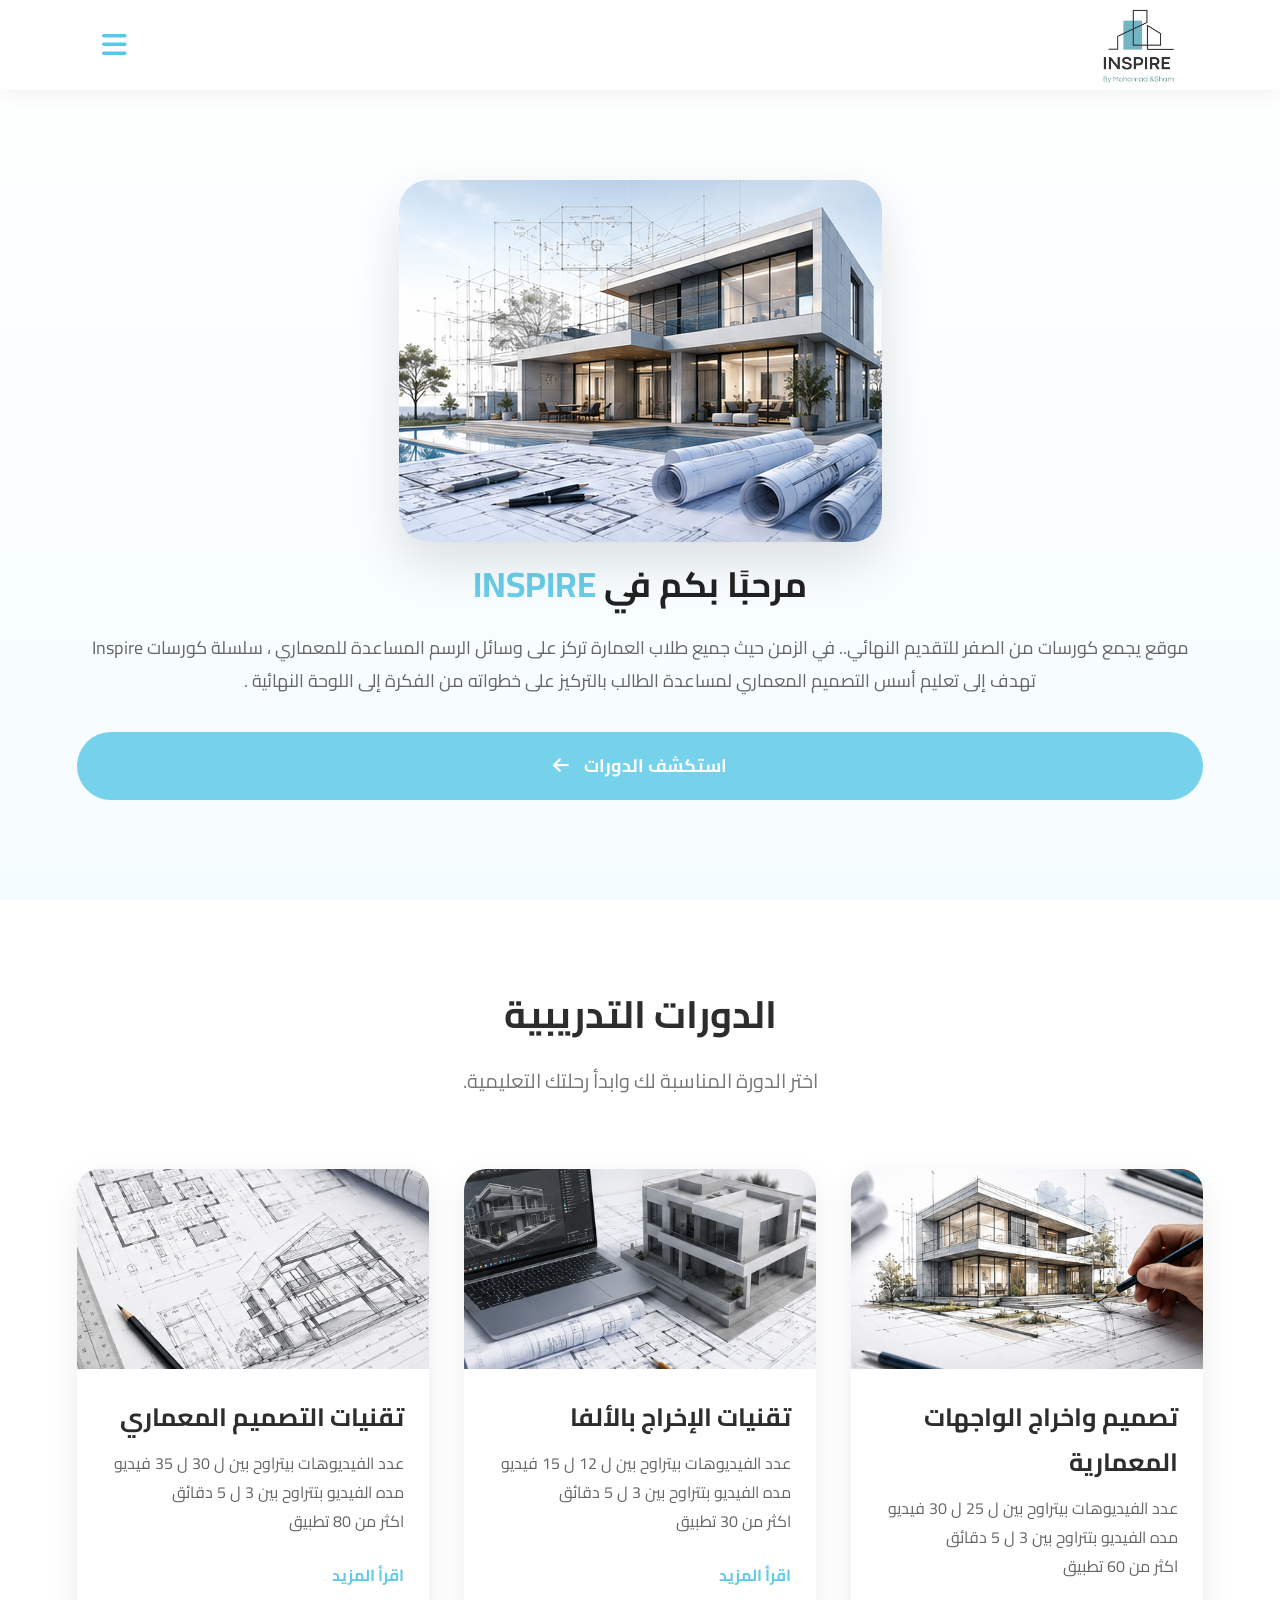
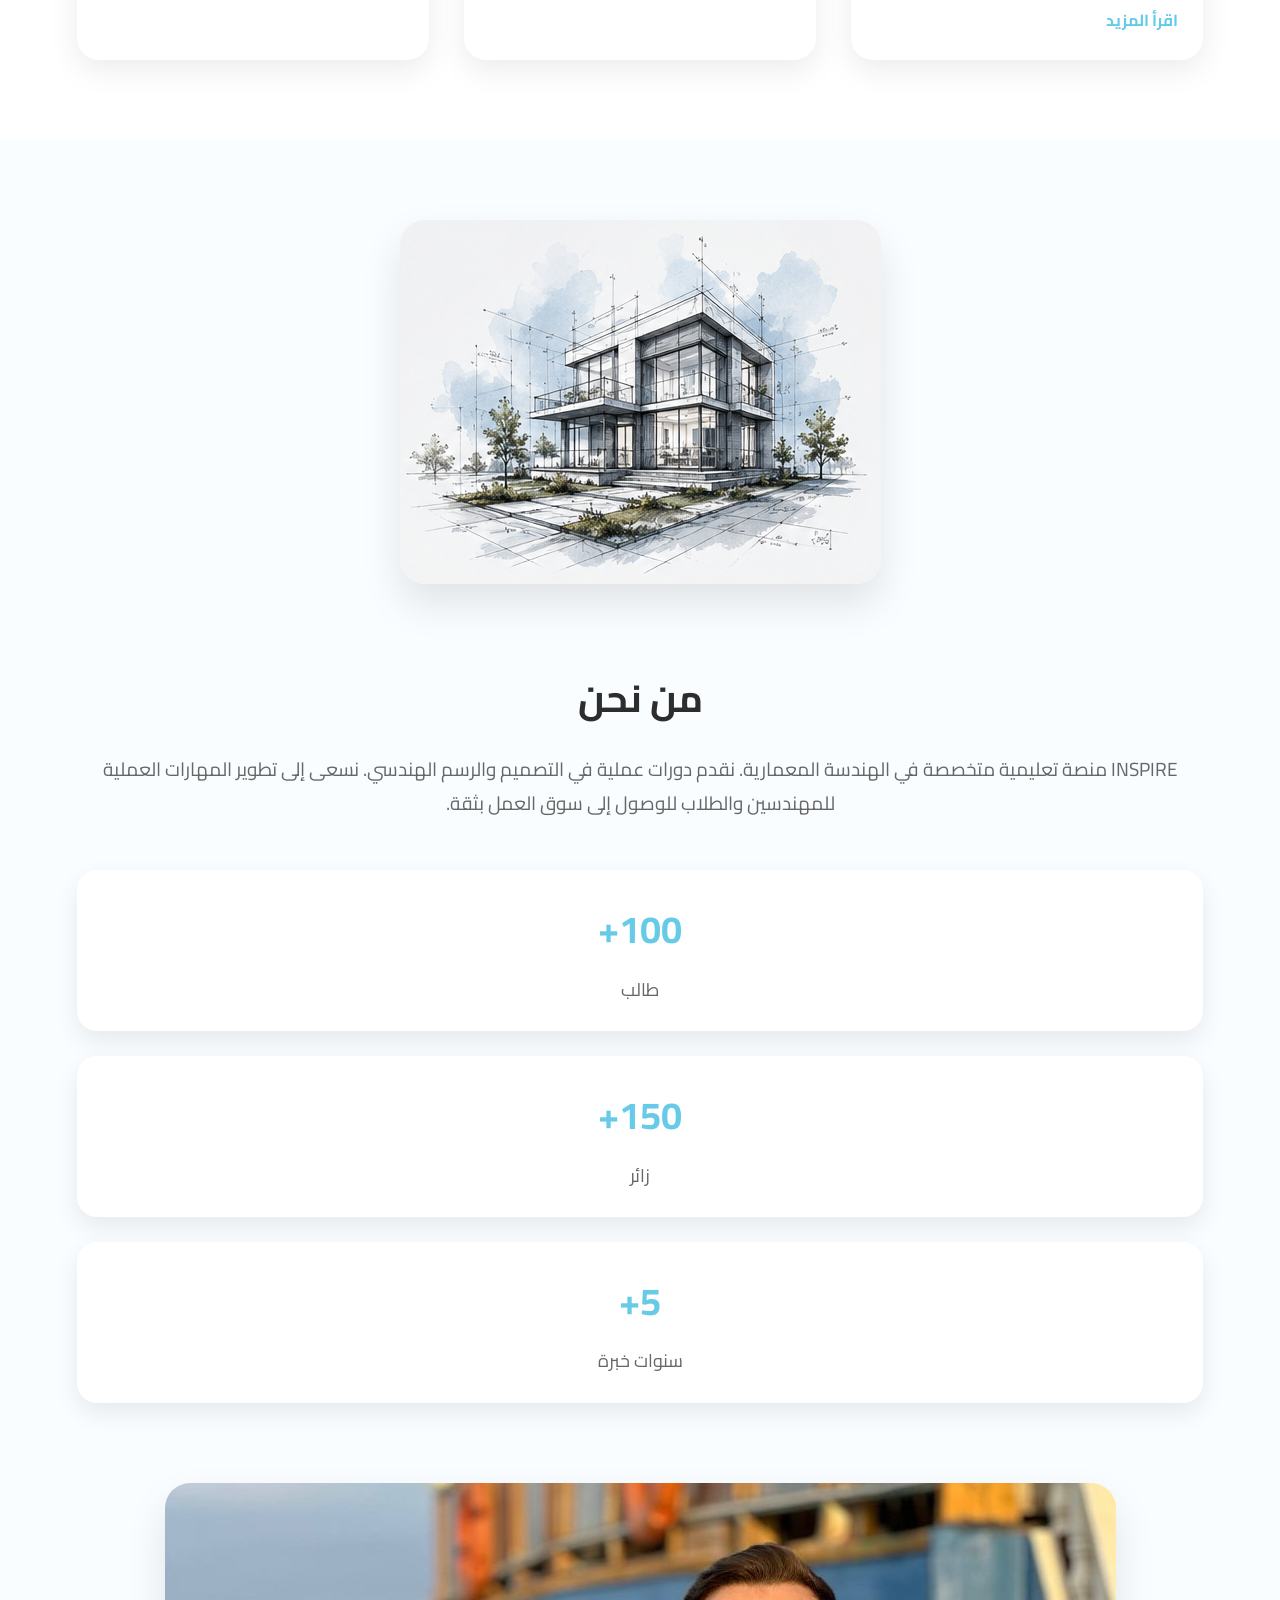
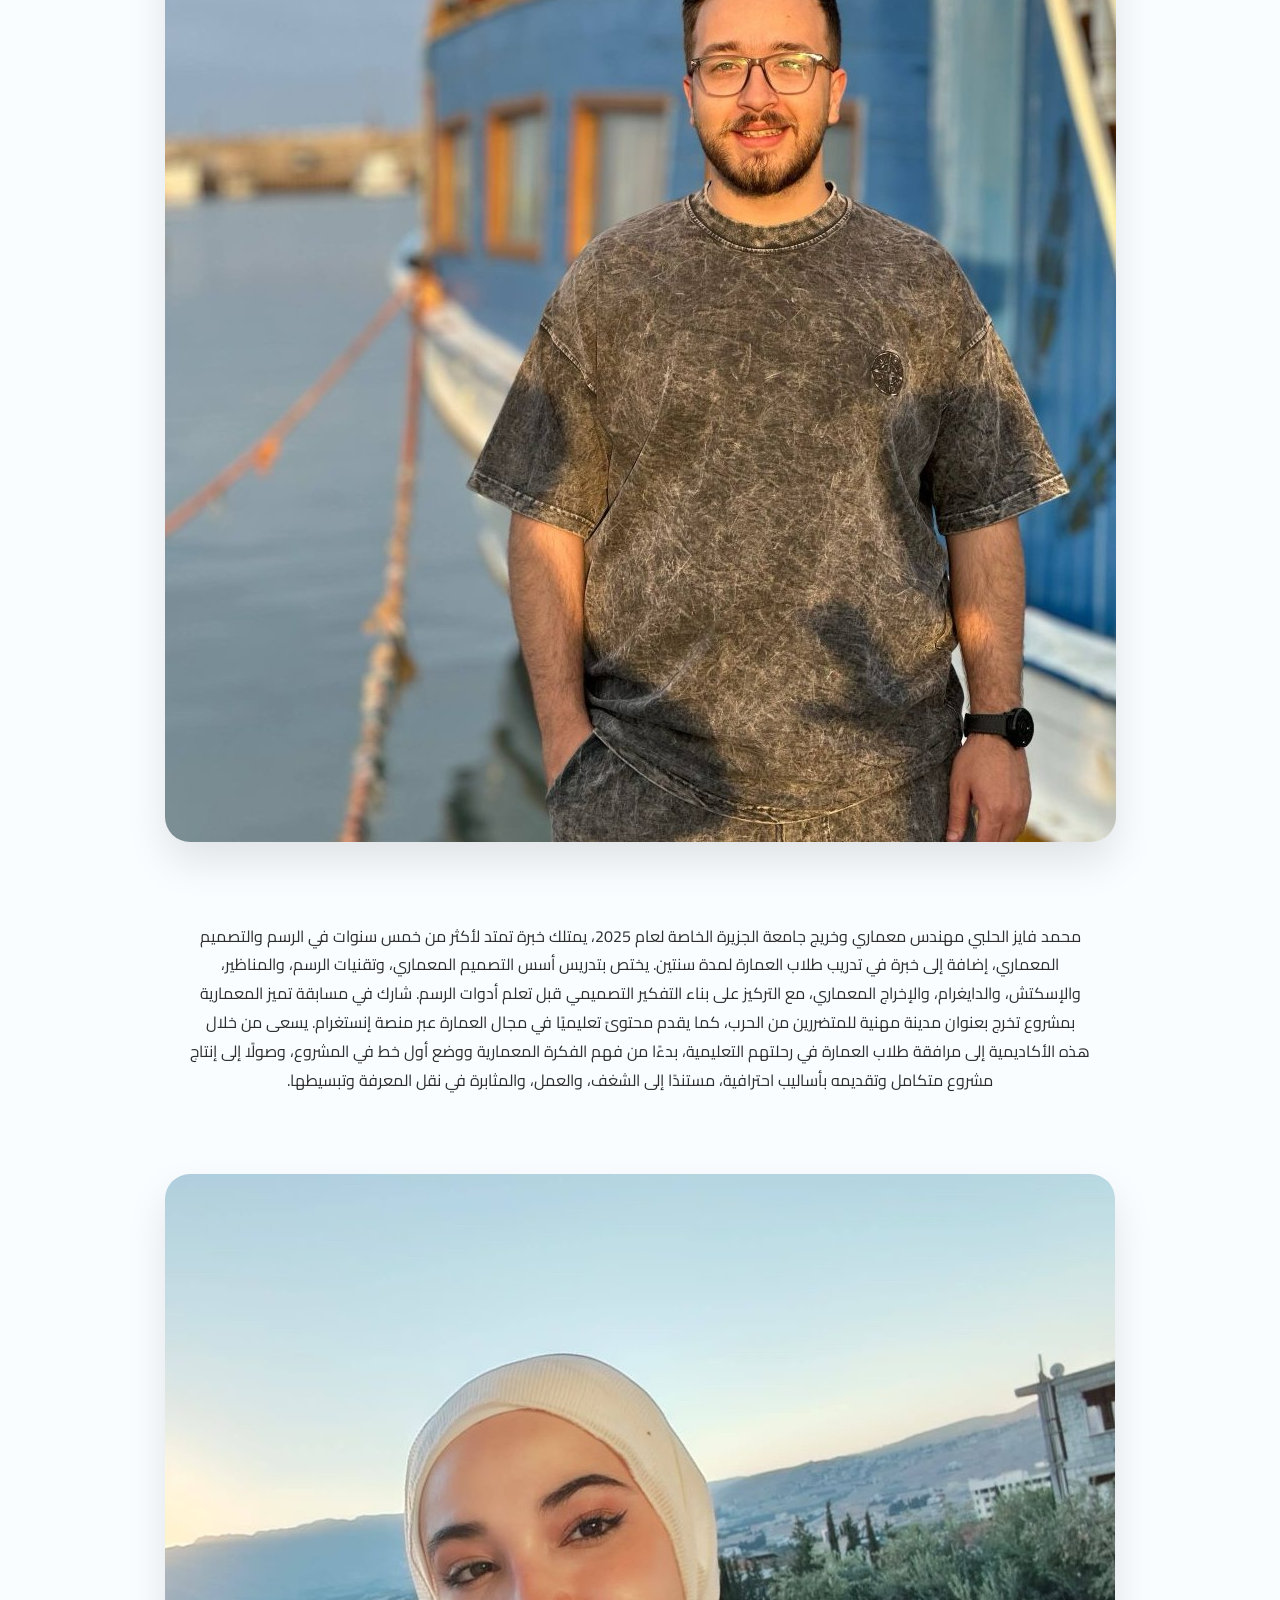
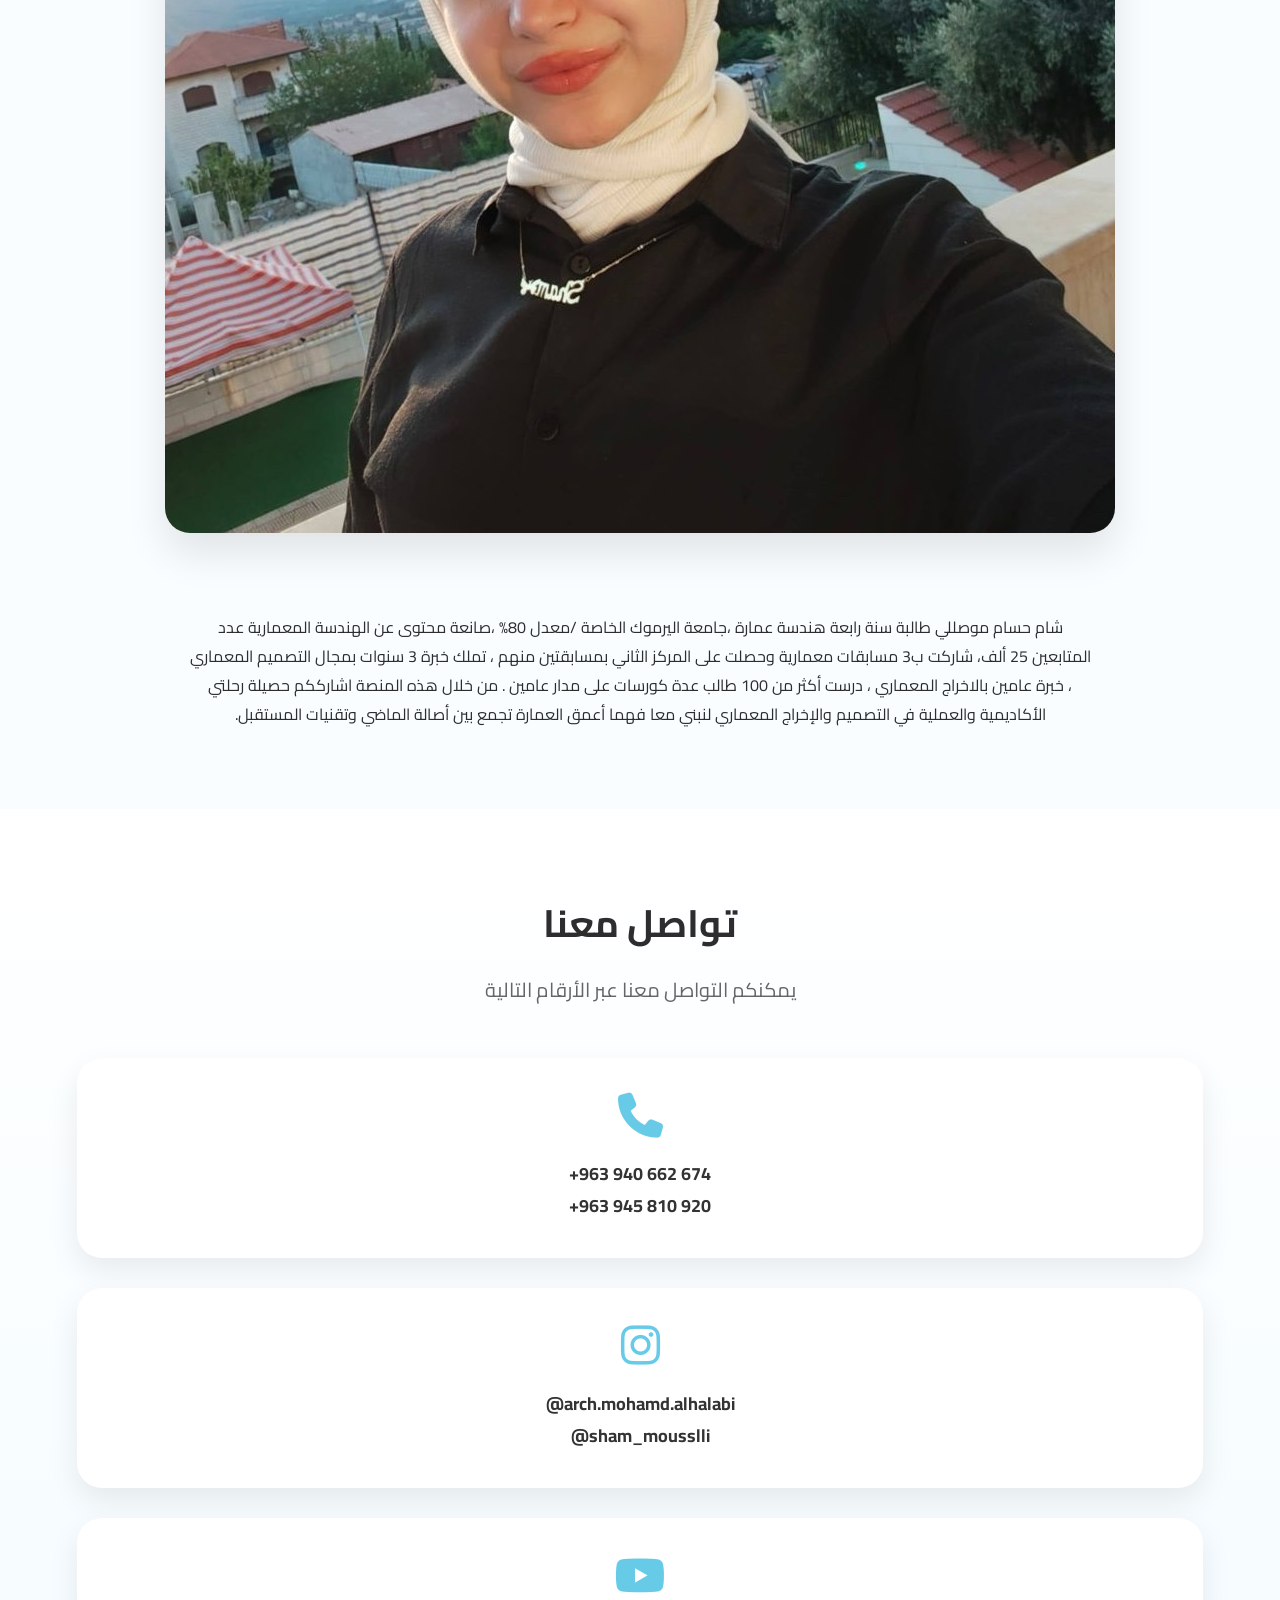
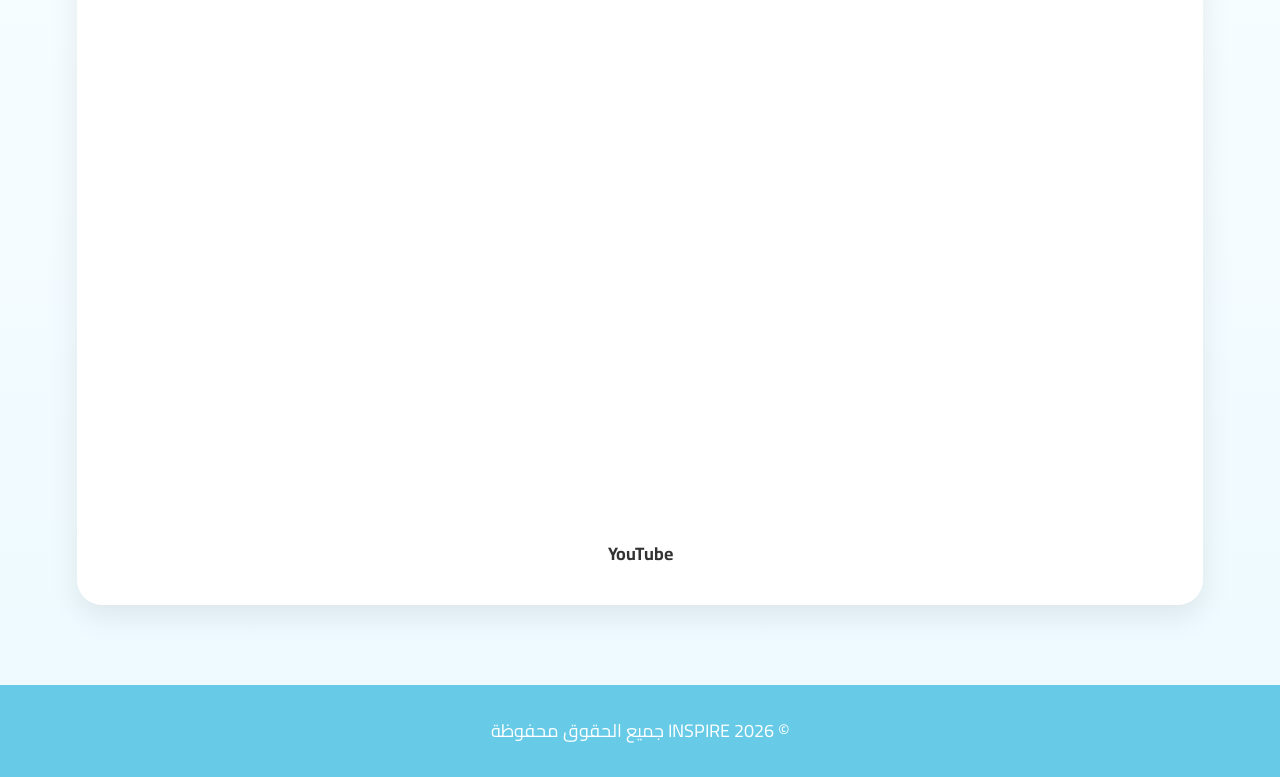
<file: index.html>
<!doctype html>
<html lang="ar" dir="rtl">
  <head>
    <meta charset="UTF-8" />
    <meta name="viewport" content="width=device-width, initial-scale=1.0" />

    <title>INSPIRE | منصة الهندسة المعمارية</title>

    <link rel="preconnect" href="https://fonts.googleapis.com" />

    <link rel="preconnect" href="https://fonts.gstatic.com" crossorigin />

    <link
      href="https://fonts.googleapis.com/css2?family=Cairo:wght@300;400;500;600;700;800&display=swap"
      rel="stylesheet"
    />

    <link rel="stylesheet" href="style.css" />

    <link
      rel="stylesheet"
      href="https://cdnjs.cloudflare.com/ajax/libs/font-awesome/6.6.0/css/all.min.css"
    />
  </head>

  <body>
    <!-- ================= NAVBAR ================= -->
    <nav id="navbar">
      <div class="logo">
        <img src="images/logo.jpeg" alt="INSPIRE" />
      </div>

      <ul class="navigation-links">
        <li><a href="#home">الرئيسية</a></li>

        <li><a href="#courses">الدورات</a></li>

        <li><a href="#about">من نحن</a></li>

        <li><a href="#contact">تواصل معنا</a></li>
      </ul>

      <div class="menu-button">
        <i class="fas fa-bars"></i>
      </div>
    </nav>

    <!-- ================= HERO ================= -->

    <section id="home">
      <div class="hero-text">
        <h1>
          مرحبًا بكم في

          <span>INSPIRE</span>
        </h1>

        <p>
          موقع يجمع كورسات من الصفر للتقديم النهائي.. في الزمن حيث جميع طلاب
          العمارة تركز على وسائل الرسم المساعدة للمعماري ، سلسلة كورسات Inspire
          تهدف إلى تعليم أسس التصميم المعماري لمساعدة الطالب بالتركيز على خطواته
          من الفكرة إلى اللوحة النهائية .
        </p>

        <a href="#courses" class="hero-button">
          استكشف الدورات

          <i class="fas fa-arrow-left"></i>
        </a>
      </div>

      <div class="hero-image">
        <img src="images/hero.jpg" alt="HOME" />
      </div>
    </section>

    <!-- ================= COURSES ================= -->

    <section id="courses">
      <div class="section-title">
        <h2>الدورات التدريبية</h2>

        <p>اختر الدورة المناسبة لك وابدأ رحلتك التعليمية.</p>
      </div>

      <div class="course-container">
        <div class="course-card">
          <img src="images/course1.jpg" alt="تصميم واخراج الواجهات المعمارية" />

          <h3>تصميم واخراج الواجهات المعمارية</h3>

          <p>عدد الفيديوهات بيتراوح بين ل 25 ل 30 فيديو</p>

          <p>مده الفيديو بتتراوح بين 3 ل 5 دقائق</p>

          <p>اكثر من 60 تطبيق</p>

          <a href="course1.html">اقرأ المزيد</a>
        </div>

        <div class="course-card">
          <img src="images/course2.jpg" alt="تقنيات الإخراج بالألفا" />

          <h3>تقنيات الإخراج بالألفا</h3>

          <p>عدد الفيديوهات بيتراوح بين ل 12 ل 15 فيديو</p>

          <p>مده الفيديو بتتراوح بين 3 ل 5 دقائق</p>

          <p>اكثر من 30 تطبيق</p>

          <a href="course2.html">اقرأ المزيد</a>
        </div>

        <div class="course-card">
          <img src="images/course3.jpg" alt="تقنيات التصميم المعماري" />

          <h3>تقنيات التصميم المعماري</h3>

          <p>عدد الفيديوهات بيتراوح بين ل 30 ل 35 فيديو</p>

          <p>مده الفيديو بتتراوح بين 3 ل 5 دقائق</p>

          <p>اكثر من 80 تطبيق</p>

          <a href="course3.html">اقرأ المزيد</a>
        </div>
      </div>
    </section>

    <!-- ================= ABOUT ================= -->

    <section id="about">
      <div class="cl1">
        <div class="about-image">
          <img src="images/about.jpg" />
        </div>

        <div class="about-text">
          <h2>من نحن</h2>

          <p>
            INSPIRE منصة تعليمية متخصصة في الهندسة المعمارية. نقدم دورات عملية
            في التصميم والرسم الهندسي. نسعى إلى تطوير المهارات العملية للمهندسين
            والطلاب للوصول إلى سوق العمل بثقة.
          </p>

          <div class="statistics">
            <div>
              <h3>100+</h3>

              <span>طالب</span>
            </div>

            <div>
              <h3>150+</h3>

              <span>زائر</span>
            </div>

            <div>
              <h3>5+</h3>

              <span>سنوات خبرة</span>
            </div>
          </div>
        </div>
      </div>

      <div class="owner">
        <div class="person1">
          <div class="image1">
            <img src="images/image1.jpeg" alt="محمد فايز الحلبي" />
          </div>
          <div class="paragraph1">
            <p>
              محمد فايز الحلبي مهندس معماري وخريج جامعة الجزيرة الخاصة لعام
              2025، يمتلك خبرة تمتد لأكثر من خمس سنوات في الرسم والتصميم
              المعماري، إضافة إلى خبرة في تدريب طلاب العمارة لمدة سنتين. يختص
              بتدريس أسس التصميم المعماري، وتقنيات الرسم، والمناظير، والإسكتش،
              والدايغرام، والإخراج المعماري، مع التركيز على بناء التفكير
              التصميمي قبل تعلم أدوات الرسم. شارك في مسابقة تميز المعمارية
              بمشروع تخرج بعنوان مدينة مهنية للمتضررين من الحرب، كما يقدم محتوىً
              تعليميًا في مجال العمارة عبر منصة إنستغرام. يسعى من خلال هذه
              الأكاديمية إلى مرافقة طلاب العمارة في رحلتهم التعليمية، بدءًا من
              فهم الفكرة المعمارية ووضع أول خط في المشروع، وصولًا إلى إنتاج
              مشروع متكامل وتقديمه بأساليب احترافية، مستندًا إلى الشغف، والعمل،
              والمثابرة في نقل المعرفة وتبسيطها.
            </p>
          </div>
        </div>

        <div class="person2">
          <div class="image2">
            <img src="images/image2.jpeg" alt="شام حسام موصللي" />
          </div>
          <div class="paragraph2">
            <p>
              شام حسام موصللي طالبة سنة رابعة هندسة عمارة ،جامعة اليرموك الخاصة
              /معدل 80% ،صانعة محتوى عن الهندسة المعمارية عدد المتابعين 25 ألف،
              شاركت ب3 مسابقات معمارية وحصلت على المركز الثاني بمسابقتين منهم ،
              تملك خبرة 3 سنوات بمجال التصميم المعماري ، خبرة عامين بالاخراج
              المعماري ، درست أكثر من 100 طالب عدة كورسات على مدار عامين . من
              خلال هذه المنصة اشارككم حصيلة رحلتي الأكاديمية والعملية في التصميم
              والإخراج المعماري لنبني معا فهما أعمق العمارة تجمع بين أصالة
              الماضي وتقنيات المستقبل.
            </p>
          </div>
        </div>
      </div>
    </section>

    <!-- ================= CONTACT ================= -->

    <section id="contact">
      <h2>تواصل معنا</h2>

      <p>يمكنكم التواصل معنا عبر الأرقام التالية</p>

      <div class="phone-container">
        <div class="phone-card">
          <i class="fas fa-phone"></i>

          <a href="tel:+963940662674"
            ><span dir="ltr">+963 940 662 674</span></a
          >
          <a href="tel:+963945810920"
            ><span dir="ltr">+963 945 810 920</span></a
          >
        </div>

        <div class="phone-card">
          <i class="fa-brands fa-instagram"></i>
          <a
            href="https://www.instagram.com/arch.mohamd.alhalabi?igsh=MWhwemluM3J5dW1tZw=="
            target="_blank"
            ><span dir="ltr">@arch.mohamd.alhalabi</span></a
          >
          <a
            href="https://www.instagram.com/sham_mousslli?igsh=aTF0bjBmZW1zMDFh"
            target="_blank"
            ><span dir="ltr">@sham_mousslli</span></a
          >
        </div>

        <div class="phone-card" id="phone-card-youtube">
          <i class="fa-brands fa-youtube"></i>
          <iframe
            id="video"
            src="https://www.youtube.com/embed/DIIXSCb_RpE?si=Spl7_KVyCUPohdW6"
            title="YouTube video player"
            frameborder="0"
            allow="
              accelerometer;
              autoplay;
              clipboard-write;
              encrypted-media;
              gyroscope;
              picture-in-picture;
              web-share;
            "
            referrerpolicy="strict-origin-when-cross-origin"
            allowfullscreen
          ></iframe>
          <span>YouTube</span>
        </div>
      </div>
    </section>

    <footer>
      <p>© 2026 INSPIRE جميع الحقوق محفوظة</p>
    </footer>

    <script src="script.js"></script>
  </body>
</html>
</file>
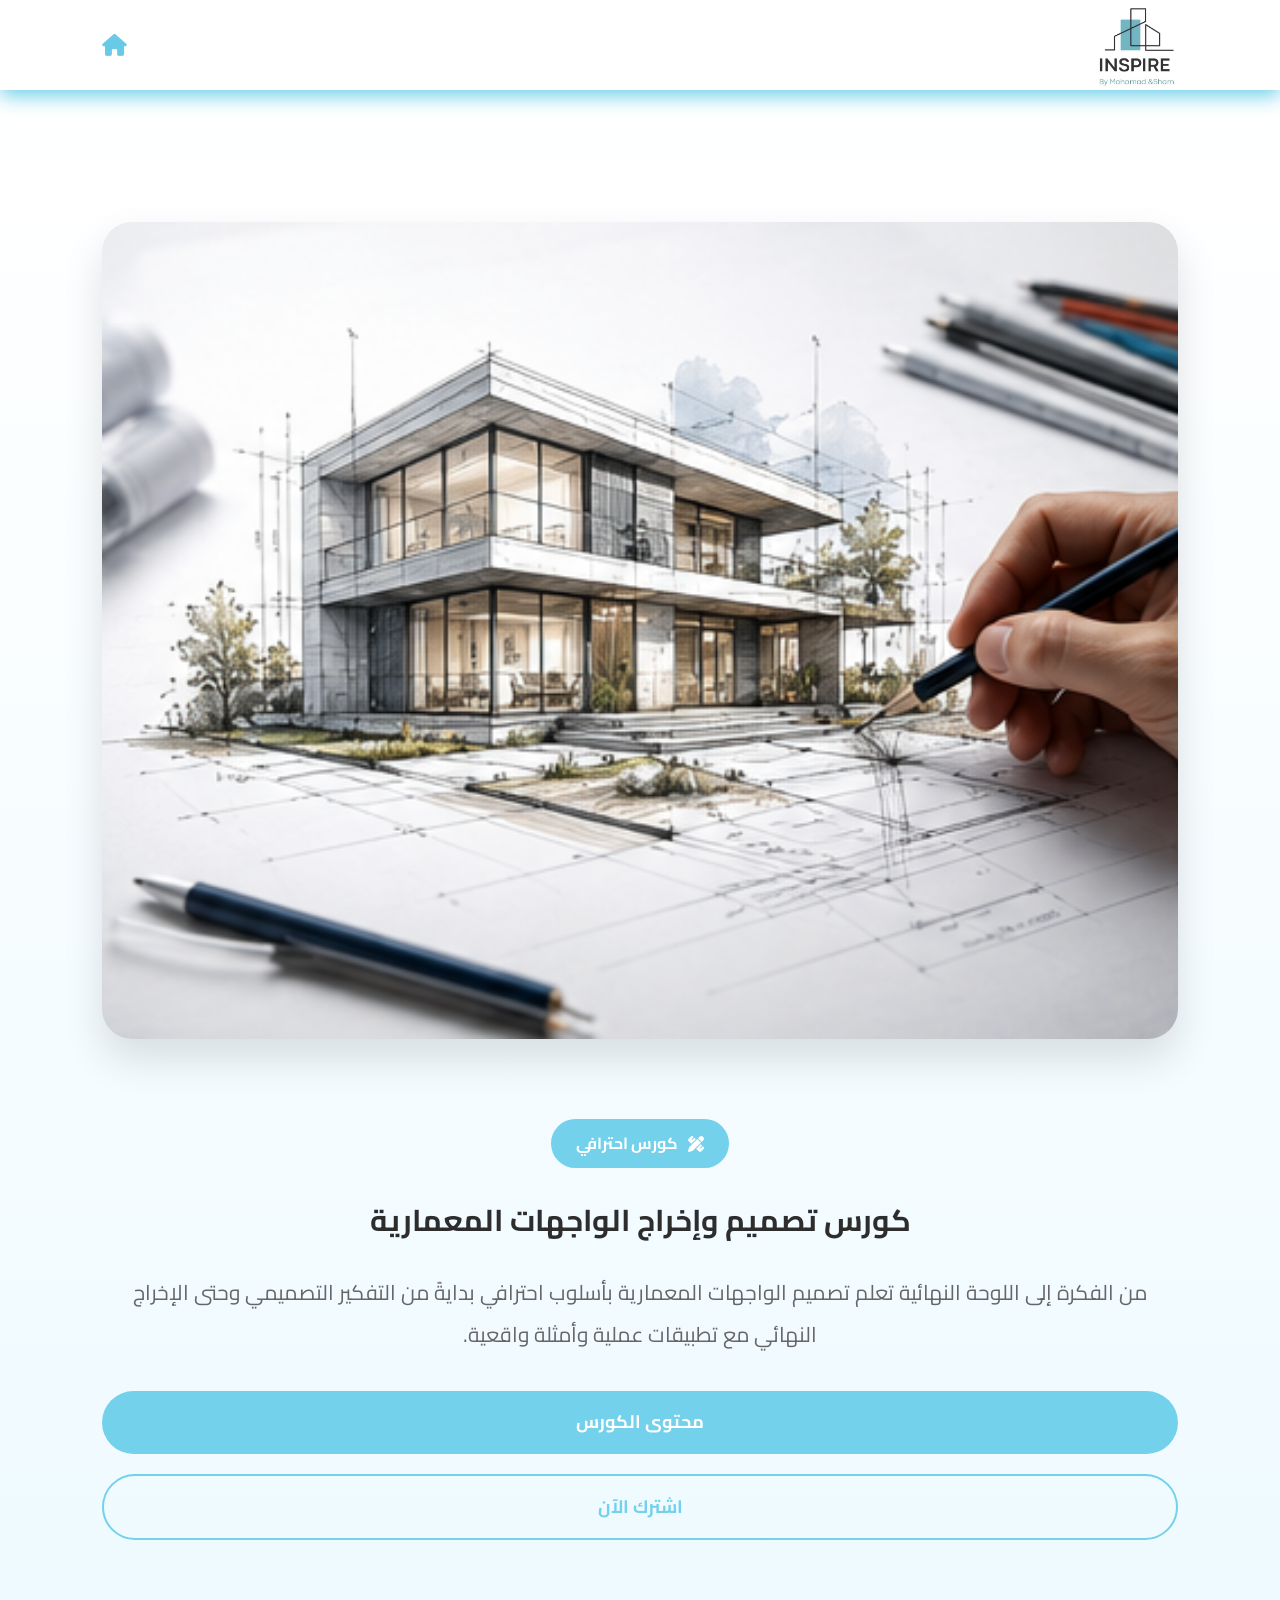
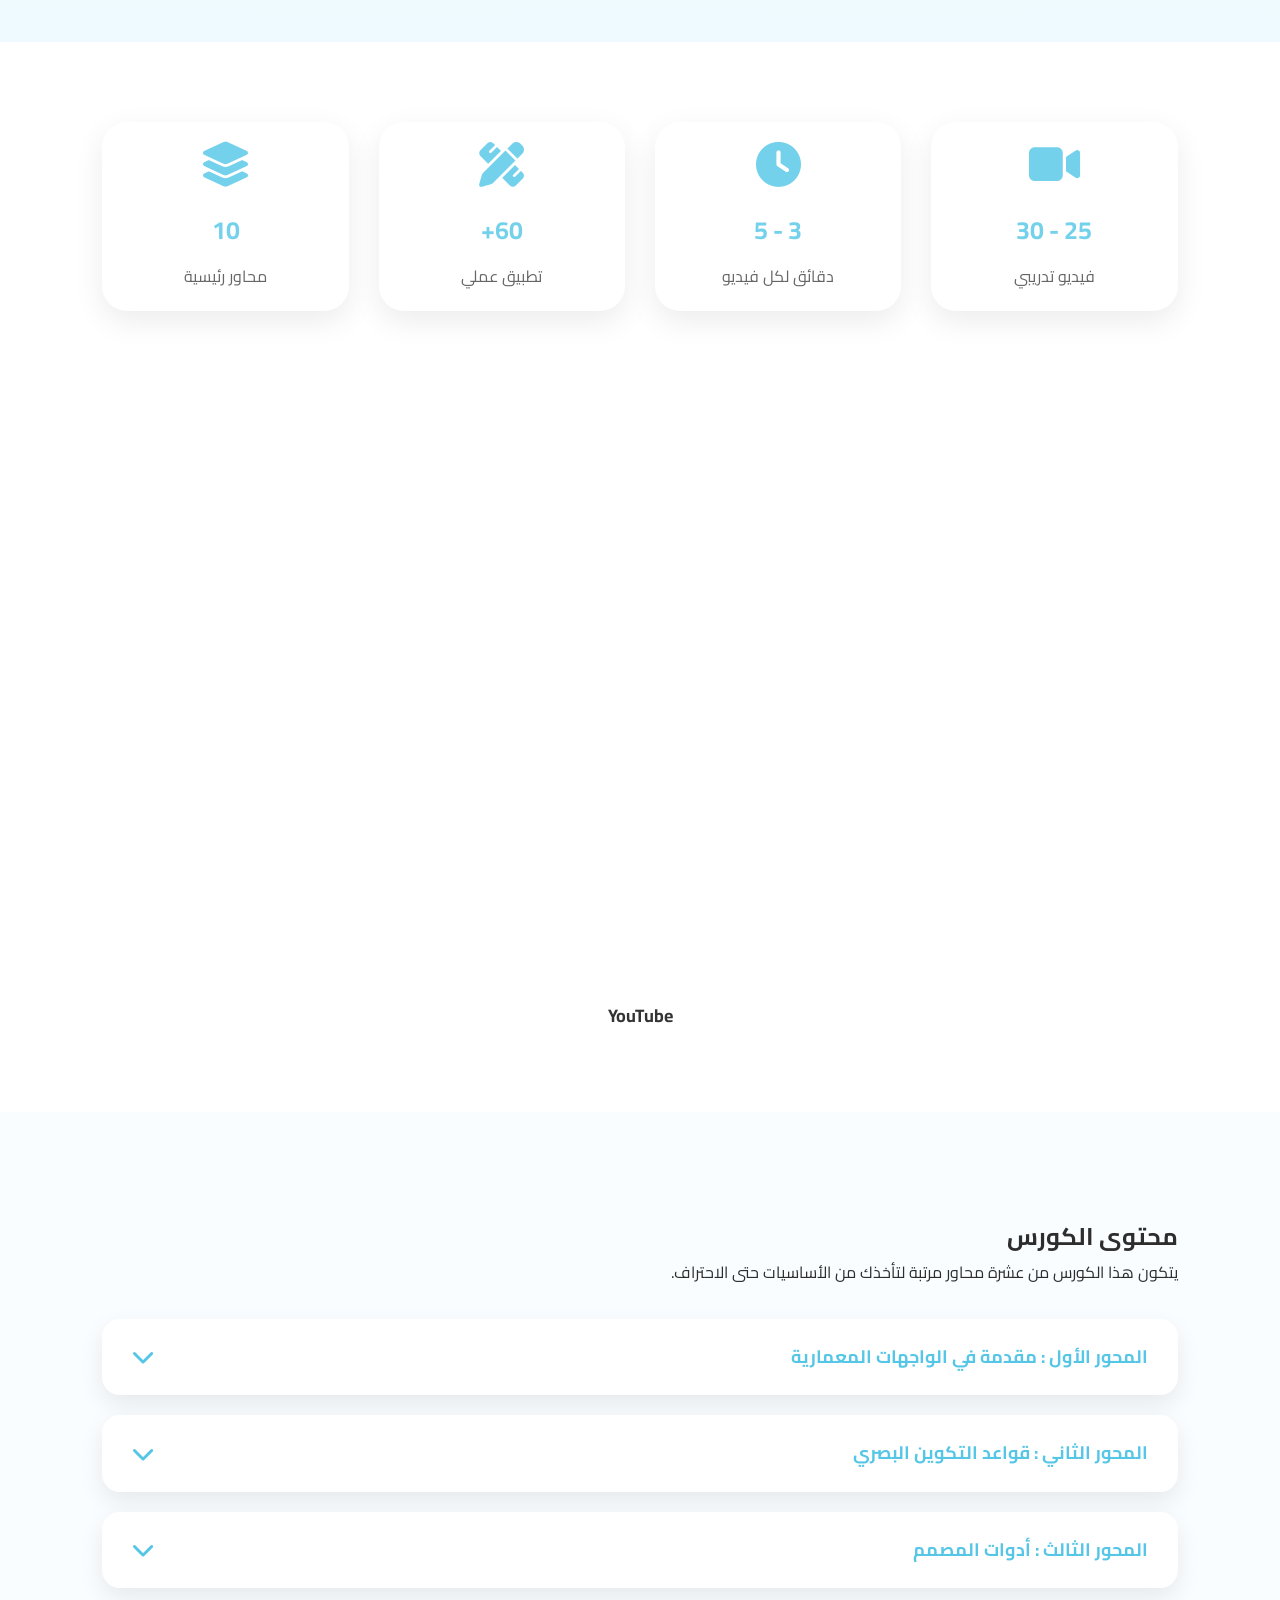
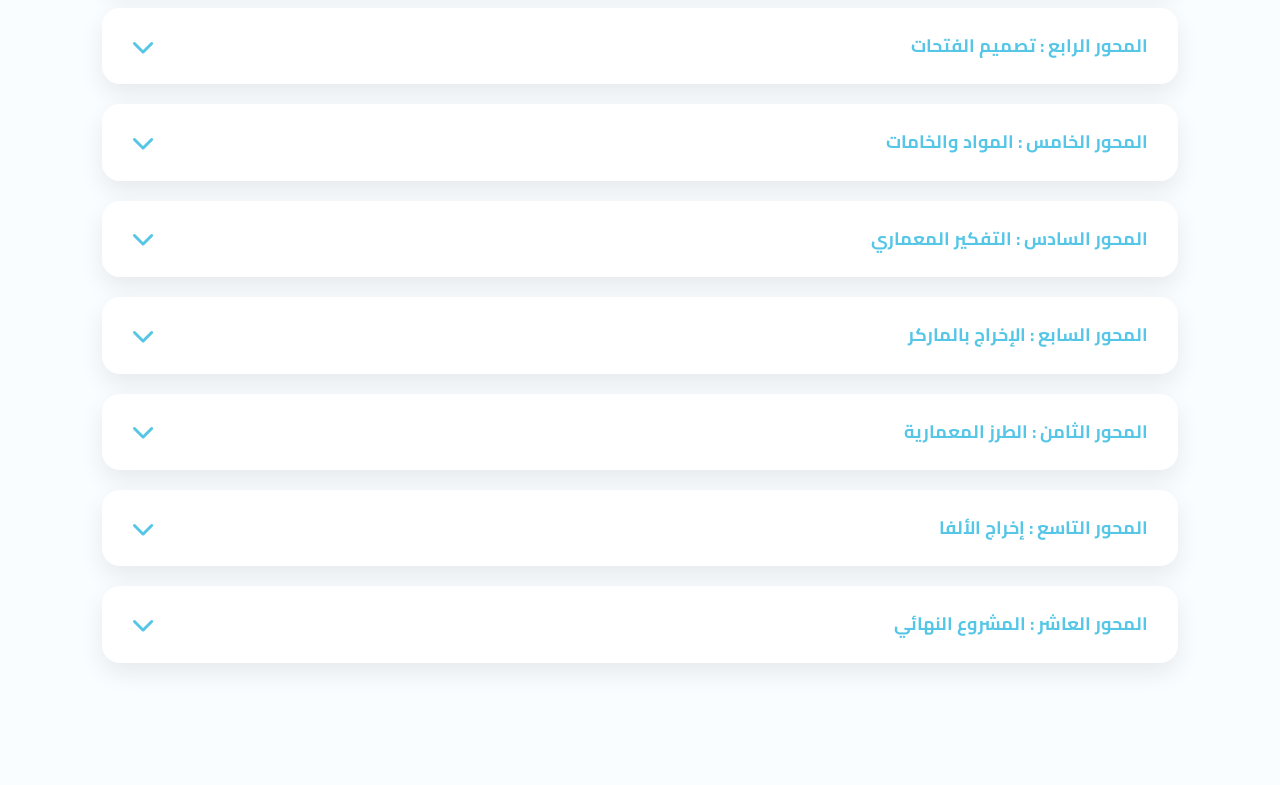
<file: course1.html>
<!doctype html>
<html lang="ar" dir="rtl">
  <head>
    <meta charset="UTF-8" />
    <meta name="viewport" content="width=device-width, initial-scale=1.0" />

    <title>تصميم واخراج الواجهات المعمارية</title>

    <link rel="preconnect" href="https://fonts.googleapis.com" />

    <link rel="preconnect" href="https://fonts.gstatic.com" crossorigin />

    <link
      href="https://fonts.googleapis.com/css2?family=Cairo:wght@300;400;500;600;700;800&display=swap"
      rel="stylesheet"
    />

    <link rel="stylesheet" href="course1.css" />

    <link
      rel="stylesheet"
      href="https://cdnjs.cloudflare.com/ajax/libs/font-awesome/6.6.0/css/all.min.css"
    />
  </head>
  <body>
    <!-- ================= NAVBAR ================= -->
    <nav id="navbar">
      <div class="logo">
        <img src="images/logo.jpeg" alt="INSPIRE" />
      </div>

      <div class="p-logo">
        <p>تصميم واخراج الواجهات المعمارية</p>
      </div>
      <div>
        <a href="index.html" class="back-button">
          <i class="fas fa-house"></i>
        </a>
      </div>
    </nav>

    <section class="hero-course">
      <div class="hero-text">
        <span class="course-tag">
          <i class="fas fa-pencil-ruler"></i>
          كورس احترافي
        </span>

        <h1>كورس تصميم وإخراج الواجهات المعمارية</h1>

        <p>
          من الفكرة إلى اللوحة النهائية تعلم تصميم الواجهات المعمارية بأسلوب
          احترافي بدايةً من التفكير التصميمي وحتى الإخراج النهائي مع تطبيقات
          عملية وأمثلة واقعية.
        </p>

        <div class="course-buttons">
          <a href="#content" class="btn1"> محتوى الكورس </a>

          <a href="#" class="btn2"> اشترك الآن </a>
        </div>
      </div>

      <div class="hero-image">
        <img src="images/course1.jpg" />
      </div>
    </section>

    <section class="course-info">
      <div class="box">
        <i class="fas fa-video"></i>

        <h3>25 - 30</h3>

        <p>فيديو تدريبي</p>
      </div>

      <div class="box">
        <i class="fas fa-clock"></i>

        <h3>3 - 5</h3>

        <p>دقائق لكل فيديو</p>
      </div>

      <div class="box">
        <i class="fas fa-pencil-ruler"></i>

        <h3>60+</h3>

        <p>تطبيق عملي</p>
      </div>

      <div class="box">
        <i class="fas fa-layer-group"></i>

        <h3>10</h3>

        <p>محاور رئيسية</p>
      </div>
    </section>

    <section class="course-video">
      <iframe
        id="video"
        src="https://www.youtube.com/embed/XMwey5J6VEs?si=WZ04AijiILMJj5zr"
        title="YouTube video player"
        frameborder="0"
        allow="
          accelerometer;
          autoplay;
          clipboard-write;
          encrypted-media;
          gyroscope;
          picture-in-picture;
          web-share;
        "
        referrerpolicy="strict-origin-when-cross-origin"
        allowfullscreen
      ></iframe>
      <span>YouTube</span>
    </section>

    <section id="content">
      <div class="section-title">
        <h2>محتوى الكورس</h2>
        <p>
          يتكون هذا الكورس من عشرة محاور مرتبة لتأخذك من الأساسيات حتى الاحتراف.
        </p>
      </div>

      <!-- المحور الأول -->
      <div class="accordion-item">
        <div class="accordion-header">
          <span>المحور الأول : مقدمة في الواجهات المعمارية</span>
          <i class="fas fa-chevron-down"></i>
        </div>

        <div class="accordion-content">
          <p>
            في هذا المحور نبني الأساس الفكري لفهم الواجهة المعمارية، ونتعلم كيف
            نقرأها ونحللها قبل البدء بتصميمها، ونكتشف العلاقة بين الشكل الخارجي
            والفراغات الداخلية.
          </p>

          <ul>
            <li>ما هي الواجهات المعمارية؟</li>
            <li>العلاقة بين المخطط والواجهة.</li>
            <li>مفهوم الكتلة والفراغ.</li>
          </ul>
        </div>
      </div>

      <!-- المحور الثاني -->

      <div class="accordion-item">
        <div class="accordion-header">
          <span>المحور الثاني : قواعد التكوين البصري</span>

          <i class="fas fa-chevron-down"></i>
        </div>

        <div class="accordion-content">
          <p>
            نتعرف في هذا المحور على المبادئ التي يعتمد عليها المصمم لتحقيق
            واجهات متوازنة ومريحة بصرياً، وكيفية توظيف هذه القواعد في تكوين
            واجهات ناجحة.
          </p>

          <ul>
            <li>التوازن والتماثل واللاتماثل.</li>

            <li>الإيقاع والتناسب والمقياس الإنساني.</li>

            <li>الوحدة والتباين ونقطة التأثير.</li>
          </ul>
        </div>
      </div>

      <!-- المحور الثالث -->

      <div class="accordion-item">
        <div class="accordion-header">
          <span>المحور الثالث : أدوات المصمم</span>

          <i class="fas fa-chevron-down"></i>
        </div>

        <div class="accordion-content">
          <p>
            يركز هذا المحور على العناصر البصرية التي يستخدمها المعماري في تشكيل
            الواجهة وكيفية توظيفها لإنتاج تكوينات معمارية واضحة ومميزة.
          </p>

          <ul>
            <li>الخطوط الأفقية.</li>

            <li>الخطوط الشاقولية.</li>

            <li>الخطوط المائلة.</li>

            <li>الأشكال الهندسية.</li>

            <li>الشبكة والتكرار.</li>

            <li>التجميع والتدرج.</li>
          </ul>
        </div>
      </div>

      <!-- المحور الرابع -->

      <div class="accordion-item">
        <div class="accordion-header">
          <span>المحور الرابع : تصميم الفتحات</span>

          <i class="fas fa-chevron-down"></i>
        </div>

        <div class="accordion-content">
          <p>
            يتناول هذا المحور أهم قواعد تصميم الفتحات ودورها في تحقيق الوظيفة
            والجمال معاً، وكيف تصبح النوافذ والشرفات والعناصر البارزة جزءاً
            أساسياً من هوية الواجهة.
          </p>

          <ul>
            <li>قواعد تصميم النوافذ.</li>

            <li>النوافذ كعنصر تصميمي.</li>

            <li>الشرفات.</li>

            <li>الزوايا المعمارية.</li>
          </ul>
        </div>
      </div>

      <!-- المحور الخامس -->

      <div class="accordion-item">
        <div class="accordion-header">
          <span>المحور الخامس : المواد والخامات</span>

          <i class="fas fa-chevron-down"></i>
        </div>

        <div class="accordion-content">
          <p>
            نتعرف في هذا المحور على أشهر المواد المستخدمة في تصميم الواجهات،
            وخصائص كل مادة، وكيفية دمجها بطريقة تحقق الانسجام وتمنح المبنى
            شخصيته الخاصة.
          </p>

          <ul>
            <li>الحجر.</li>

            <li>الزجاج.</li>

            <li>الخرسانة.</li>

            <li>الخشب.</li>

            <li>المعدن.</li>

            <li>دمج المواد.</li>
          </ul>
        </div>
      </div>

      <!-- المحور السادس -->

      <div class="accordion-item">
        <div class="accordion-header">
          <span>المحور السادس : التفكير المعماري</span>

          <i class="fas fa-chevron-down"></i>
        </div>

        <div class="accordion-content">
          <p>
            يركز هذا المحور على آلية توليد الفكرة التصميمية، وكيف تتحول الفكرة
            إلى واجهة تعبر عن وظيفة المبنى وسياقه الثقافي والبيئي، بدلاً من أن
            تكون مجرد تكوين جمالي.
          </p>

          <ul>
            <li>كيف نبدأ فكرة الواجهة؟</li>

            <li>استخراج الواجهة من الوظيفة.</li>

            <li>استخراج الواجهة من الثقافة المحلية.</li>
          </ul>
        </div>
      </div>

      <!-- المحور السابع -->

      <div class="accordion-item">
        <div class="accordion-header">
          <span>المحور السابع : الإخراج بالماركر</span>

          <i class="fas fa-chevron-down"></i>
        </div>

        <div class="accordion-content">
          <ul>
            <li>التعرف على تقنيات إخراج الواجهات بالماركر.</li>
          </ul>
        </div>
      </div>

      <!-- المحور الثامن -->

      <div class="accordion-item">
        <div class="accordion-header">
          <span>المحور الثامن : الطرز المعمارية</span>

          <i class="fas fa-chevron-down"></i>
        </div>

        <div class="accordion-content">
          <ul>
            <li>التعرف على جميع الطرز المعمارية بالإخراج.</li>
          </ul>
        </div>
      </div>

      <!-- المحور التاسع -->

      <div class="accordion-item">
        <div class="accordion-header">
          <span>المحور التاسع : إخراج الألفا</span>

          <i class="fas fa-chevron-down"></i>
        </div>

        <div class="accordion-content">
          <ul>
            <li>شرح مفصل مع أمثلة عن أهم طرازين معماريين لإخراج الألفا.</li>
          </ul>
        </div>
      </div>

      <!-- المحور العاشر -->

      <div class="accordion-item">
        <div class="accordion-header">
          <span>المحور العاشر : المشروع النهائي</span>

          <i class="fas fa-chevron-down"></i>
        </div>

        <div class="accordion-content">
          <ul>
            <li>تطبيق إخراج الطرازين على واجهتين من تصميم الطالب.</li>
          </ul>
        </div>
      </div>
    </section>
    <script src="course1.js"></script>
  </body>
</html>
</file>
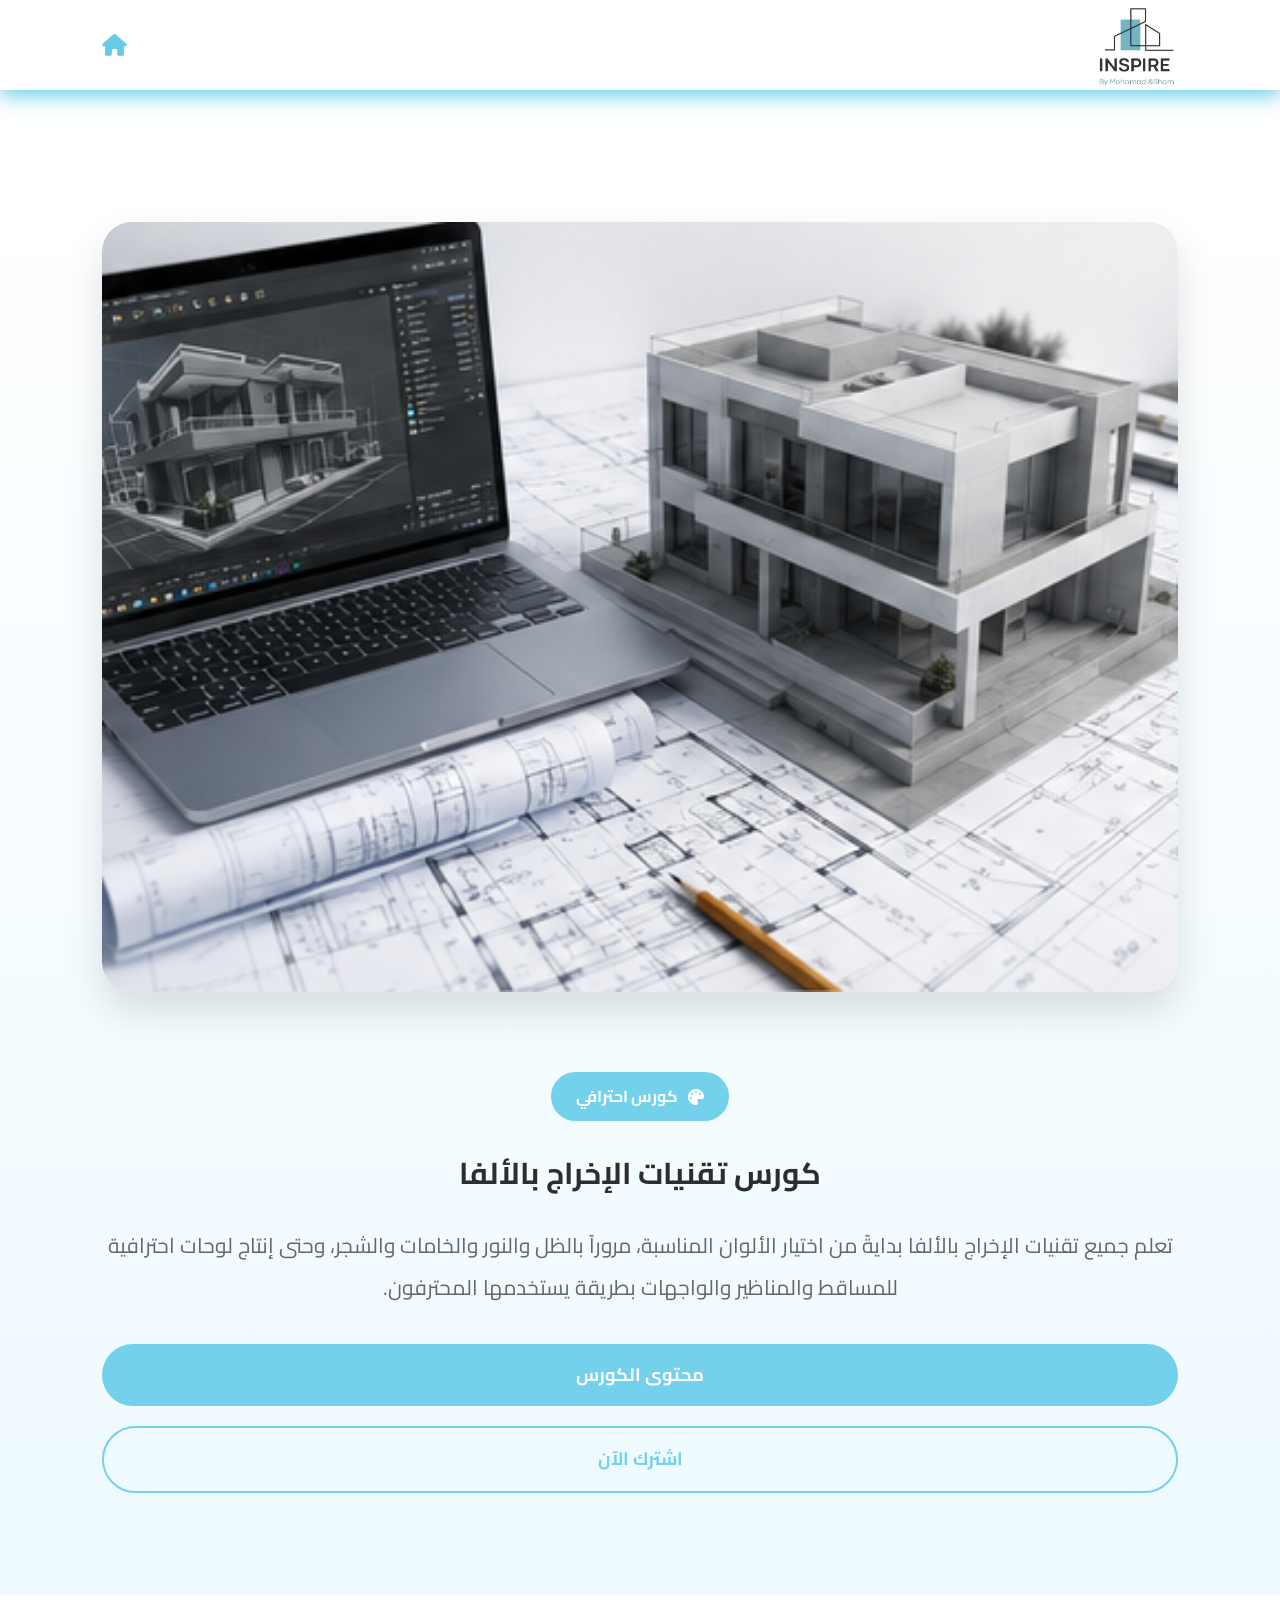
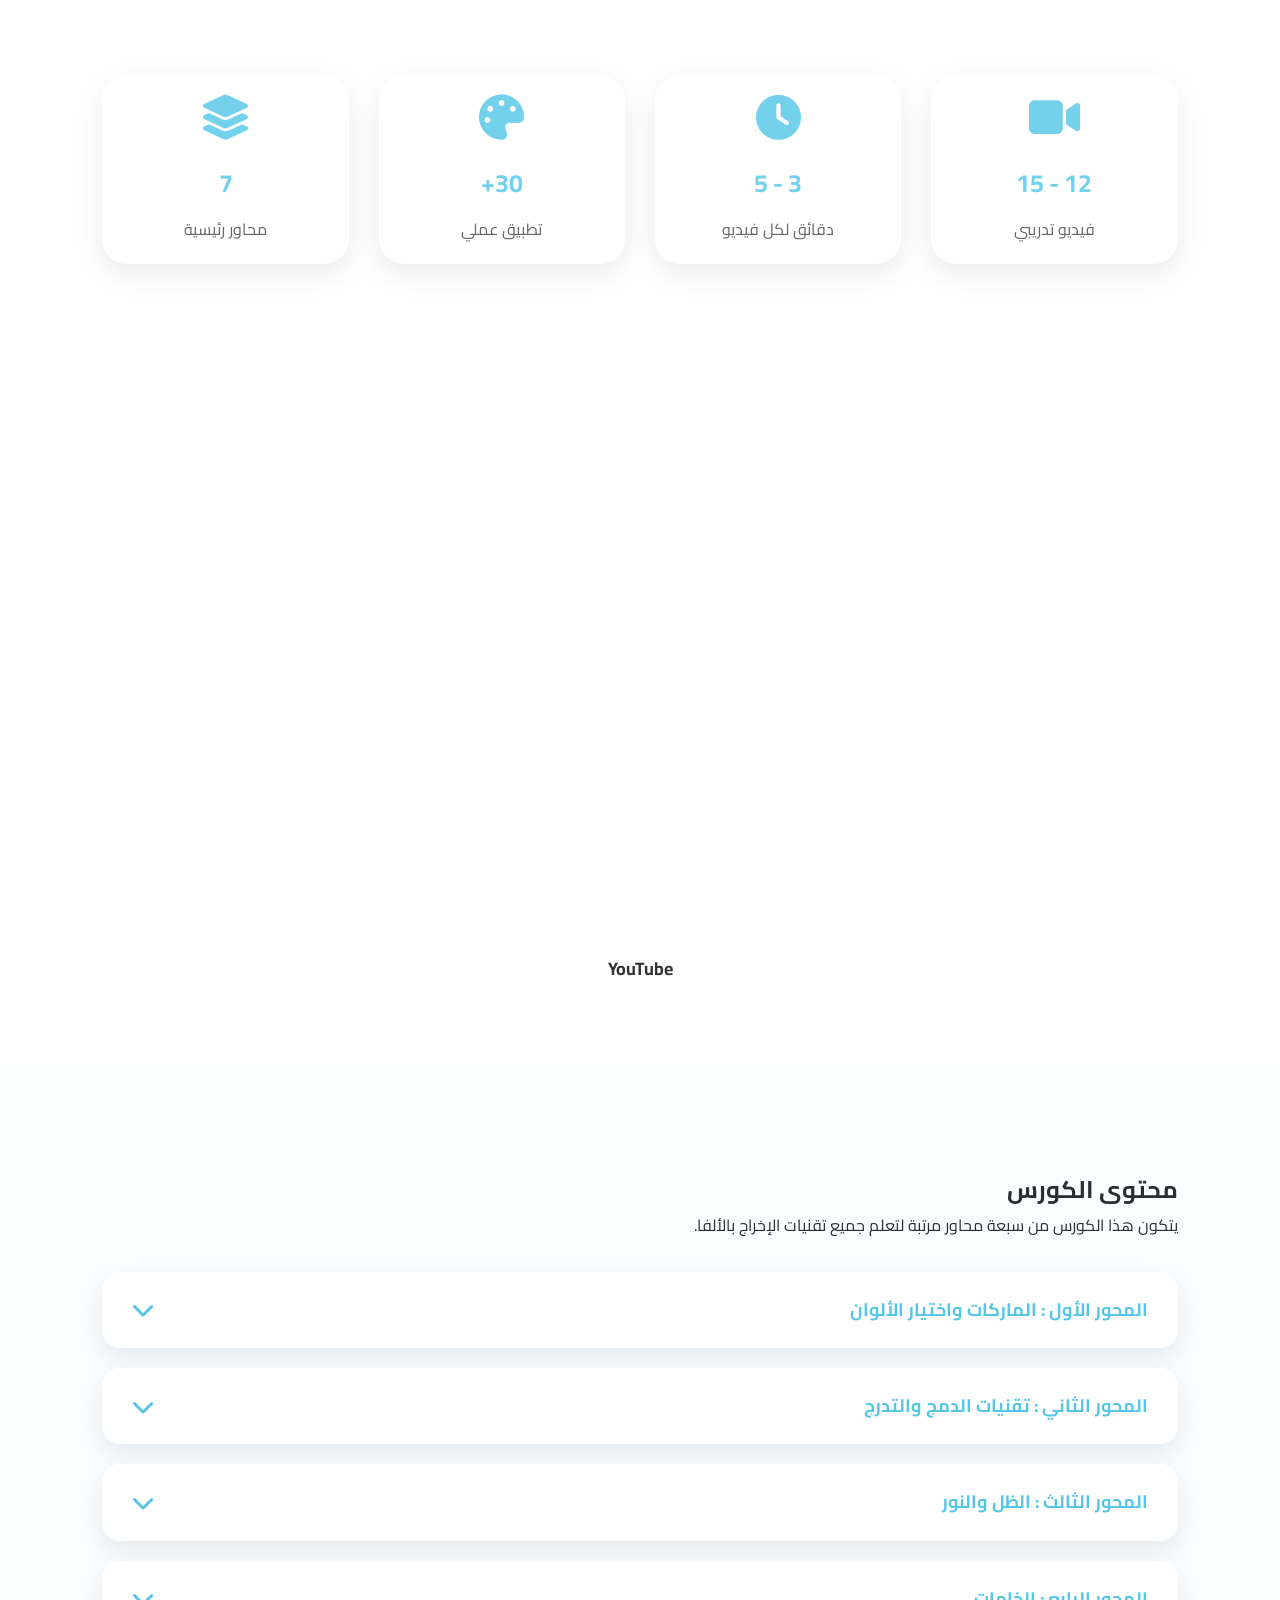
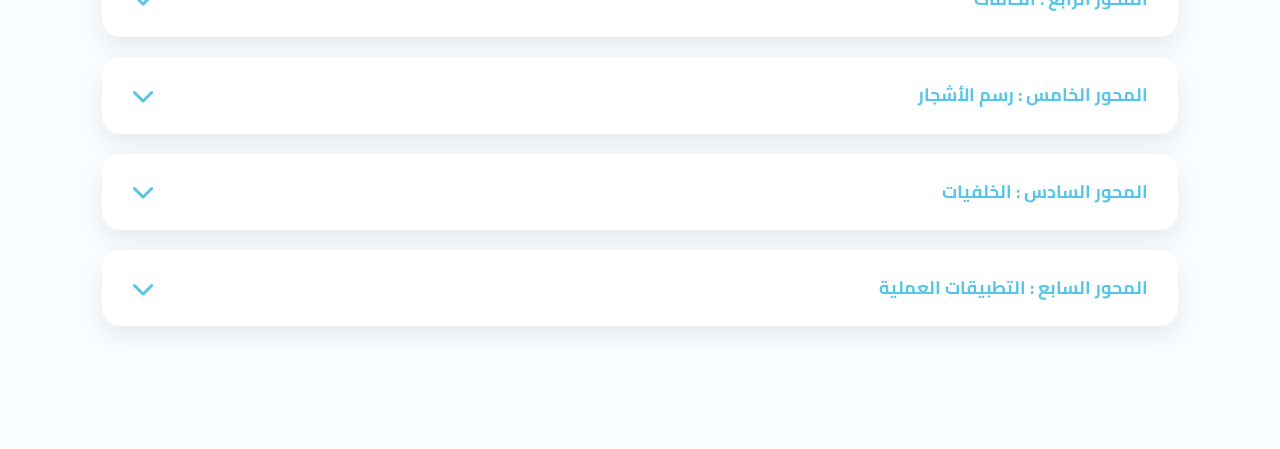
<file: course2.html>
<!doctype html>
<html lang="ar" dir="rtl">
  <head>
    <meta charset="UTF-8" />
    <meta name="viewport" content="width=device-width, initial-scale=1.0" />

    <title>تقنيات الإخراج بالألفا</title>

    <link rel="preconnect" href="https://fonts.googleapis.com" />

    <link rel="preconnect" href="https://fonts.gstatic.com" crossorigin />

    <link
      href="https://fonts.googleapis.com/css2?family=Cairo:wght@300;400;500;600;700;800&display=swap"
      rel="stylesheet"
    />

    <link rel="stylesheet" href="course2.css" />

    <link
      rel="stylesheet"
      href="https://cdnjs.cloudflare.com/ajax/libs/font-awesome/6.6.0/css/all.min.css"
    />
  </head>
  <body>
    <!-- ================= NAVBAR ================= -->
    <nav id="navbar">
      <div class="logo">
        <img src="images/logo.jpeg" alt="INSPIRE" />
      </div>

      <div class="p-logo">
        <p>تقنيات الإخراج بالألفا</p>
      </div>
      <div>
        <a href="index.html" class="back-button">
          <i class="fas fa-house"></i>
        </a>
      </div>
    </nav>

    <section class="hero-course">
      <div class="hero-text">
        <span class="course-tag">
          <i class="fas fa-palette"></i>
          كورس احترافي
        </span>

        <h1>كورس تقنيات الإخراج بالألفا</h1>

        <p>
          تعلم جميع تقنيات الإخراج بالألفا بدايةً من اختيار الألوان المناسبة،
          مروراً بالظل والنور والخامات والشجر، وحتى إنتاج لوحات احترافية للمساقط
          والمناظير والواجهات بطريقة يستخدمها المحترفون.
        </p>

        <div class="course-buttons">
          <a href="#content" class="btn1"> محتوى الكورس </a>

          <a href="#" class="btn2"> اشترك الآن </a>
        </div>
      </div>

      <div class="hero-image">
        <img src="images/course2.jpg" alt="" />
      </div>
    </section>

    <section class="course-info">
      <div class="box">
        <i class="fas fa-video"></i>
        <h3>12 - 15</h3>
        <p>فيديو تدريبي</p>
      </div>

      <div class="box">
        <i class="fas fa-clock"></i>
        <h3>3 - 5</h3>
        <p>دقائق لكل فيديو</p>
      </div>

      <div class="box">
        <i class="fas fa-palette"></i>
        <h3>30+</h3>
        <p>تطبيق عملي</p>
      </div>

      <div class="box">
        <i class="fas fa-layer-group"></i>
        <h3>7</h3>
        <p>محاور رئيسية</p>
      </div>
    </section>

    <section class="course-video">
      <iframe
        id="video"
        src="https://www.youtube.com/embed/z5loF9r1uYs?si=3rjkYhxqP4cvNOPe"
        title="YouTube video player"
        frameborder="0"
        allow="
          accelerometer;
          autoplay;
          clipboard-write;
          encrypted-media;
          gyroscope;
          picture-in-picture;
          web-share;
        "
        referrerpolicy="strict-origin-when-cross-origin"
        allowfullscreen
      ></iframe>
      <span>YouTube</span>
    </section>

    <section id="content">
      <div class="section-title">
        <h2>محتوى الكورس</h2>

        <p>
          يتكون هذا الكورس من سبعة محاور مرتبة لتعلم جميع تقنيات الإخراج
          بالألفا.
        </p>
      </div>

      <!-- المحور الأول -->
      <div class="accordion-item">
        <div class="accordion-header">
          <span>المحور الأول : الماركات واختيار الألوان</span>
          <i class="fas fa-chevron-down"></i>
        </div>

        <div class="accordion-content">
          <p>
            في هذا المحور نتعرف على أشهر أنواع الماركرات المستخدمة في الإخراج
            وكيفية اختيار الألوان المناسبة لكل مشروع معماري للحصول على أفضل
            نتيجة.
          </p>

          <ul>
            <li>التعرف على أنواع الماركرات.</li>

            <li>طريقة اختيار الألوان.</li>

            <li>دمج الألوان بطريقة صحيحة.</li>

            <li>الأخطاء الشائعة.</li>
          </ul>
        </div>
      </div>

      <!-- المحور الثاني -->

      <div class="accordion-item">
        <div class="accordion-header">
          <span>المحور الثاني : تقنيات الدمج والتدرج</span>

          <i class="fas fa-chevron-down"></i>
        </div>

        <div class="accordion-content">
          <p>
            نتعلم كيفية دمج الألوان وإظهار التدرجات للحصول على إخراج احترافي.
          </p>

          <ul>
            <li>دمج لونين.</li>

            <li>دمج أكثر من لون.</li>

            <li>التدرجات اللونية.</li>

            <li>تقنيات الألفا.</li>
          </ul>
        </div>
      </div>

      <!-- المحور الثالث -->

      <div class="accordion-item">
        <div class="accordion-header">
          <span>المحور الثالث : الظل والنور</span>

          <i class="fas fa-chevron-down"></i>
        </div>

        <div class="accordion-content">
          <p>تعلم كيفية توزيع الضوء والظل لإعطاء اللوحة عمقاً وواقعية.</p>

          <ul>
            <li>مصدر الإضاءة.</li>

            <li>الظلال الأساسية.</li>

            <li>الظلال الثانوية.</li>

            <li>انعكاس الضوء.</li>
          </ul>
        </div>
      </div>

      <!-- المحور الرابع -->

      <div class="accordion-item">
        <div class="accordion-header">
          <span>المحور الرابع : الخامات</span>

          <i class="fas fa-chevron-down"></i>
        </div>

        <div class="accordion-content">
          <p>نتعلم طرق إخراج مختلف الخامات المعمارية بشكل احترافي.</p>

          <ul>
            <li>الخشب.</li>

            <li>الحجر.</li>

            <li>الزجاج.</li>

            <li>الخرسانة.</li>

            <li>المعدن.</li>
          </ul>
        </div>
      </div>

      <!-- المحور الخامس -->

      <div class="accordion-item">
        <div class="accordion-header">
          <span>المحور الخامس : رسم الأشجار</span>

          <i class="fas fa-chevron-down"></i>
        </div>

        <div class="accordion-content">
          <p>
            تعلم إخراج الأشجار والنباتات لإضفاء الحيوية على اللوحات المعمارية.
          </p>

          <ul>
            <li>أنواع الأشجار.</li>

            <li>التدرجات.</li>

            <li>الظلال.</li>

            <li>الإخراج النهائي.</li>
          </ul>
        </div>
      </div>

      <!-- المحور السادس -->

      <div class="accordion-item">
        <div class="accordion-header">
          <span>المحور السادس : الخلفيات</span>

          <i class="fas fa-chevron-down"></i>
        </div>

        <div class="accordion-content">
          <p>كيفية تصميم خلفيات احترافية تجعل اللوحة أكثر جمالاً.</p>

          <ul>
            <li>السماء.</li>

            <li>السحب.</li>

            <li>الخلفيات الطبيعية.</li>

            <li>الخلفيات المعمارية.</li>
          </ul>
        </div>
      </div>

      <!-- المحور السابع -->

      <div class="accordion-item">
        <div class="accordion-header">
          <span>المحور السابع : التطبيقات العملية</span>

          <i class="fas fa-chevron-down"></i>
        </div>

        <div class="accordion-content">
          <p>
            في هذا المحور يتم تطبيق جميع المهارات السابقة على مشاريع حقيقية.
          </p>

          <ul>
            <li>مناظير خارجية.</li>

            <li>مناظير داخلية.</li>

            <li>واجهات معمارية.</li>

            <li>مساقط مع فرش.</li>

            <li>موقع عام.</li>
          </ul>
        </div>
      </div>
    </section>
    <script src="course2.js"></script>
  </body>
</html>
</file>
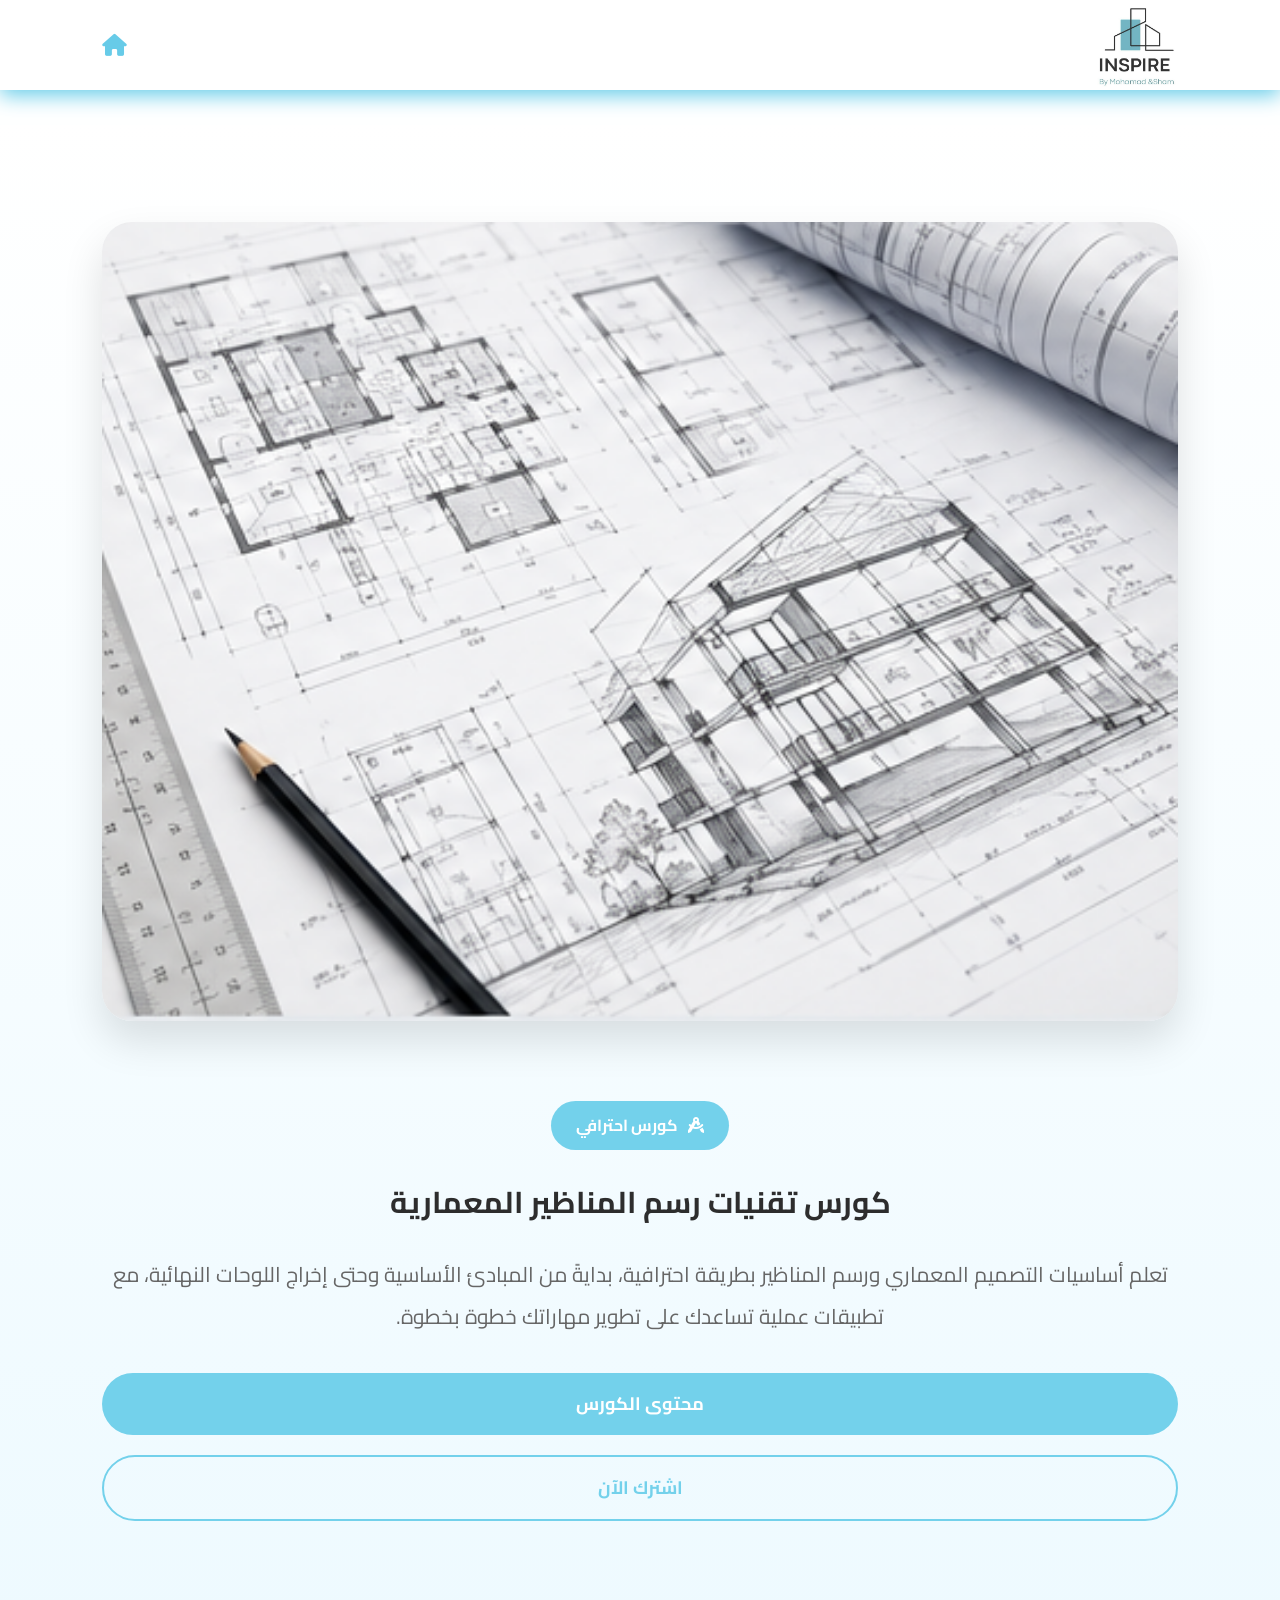
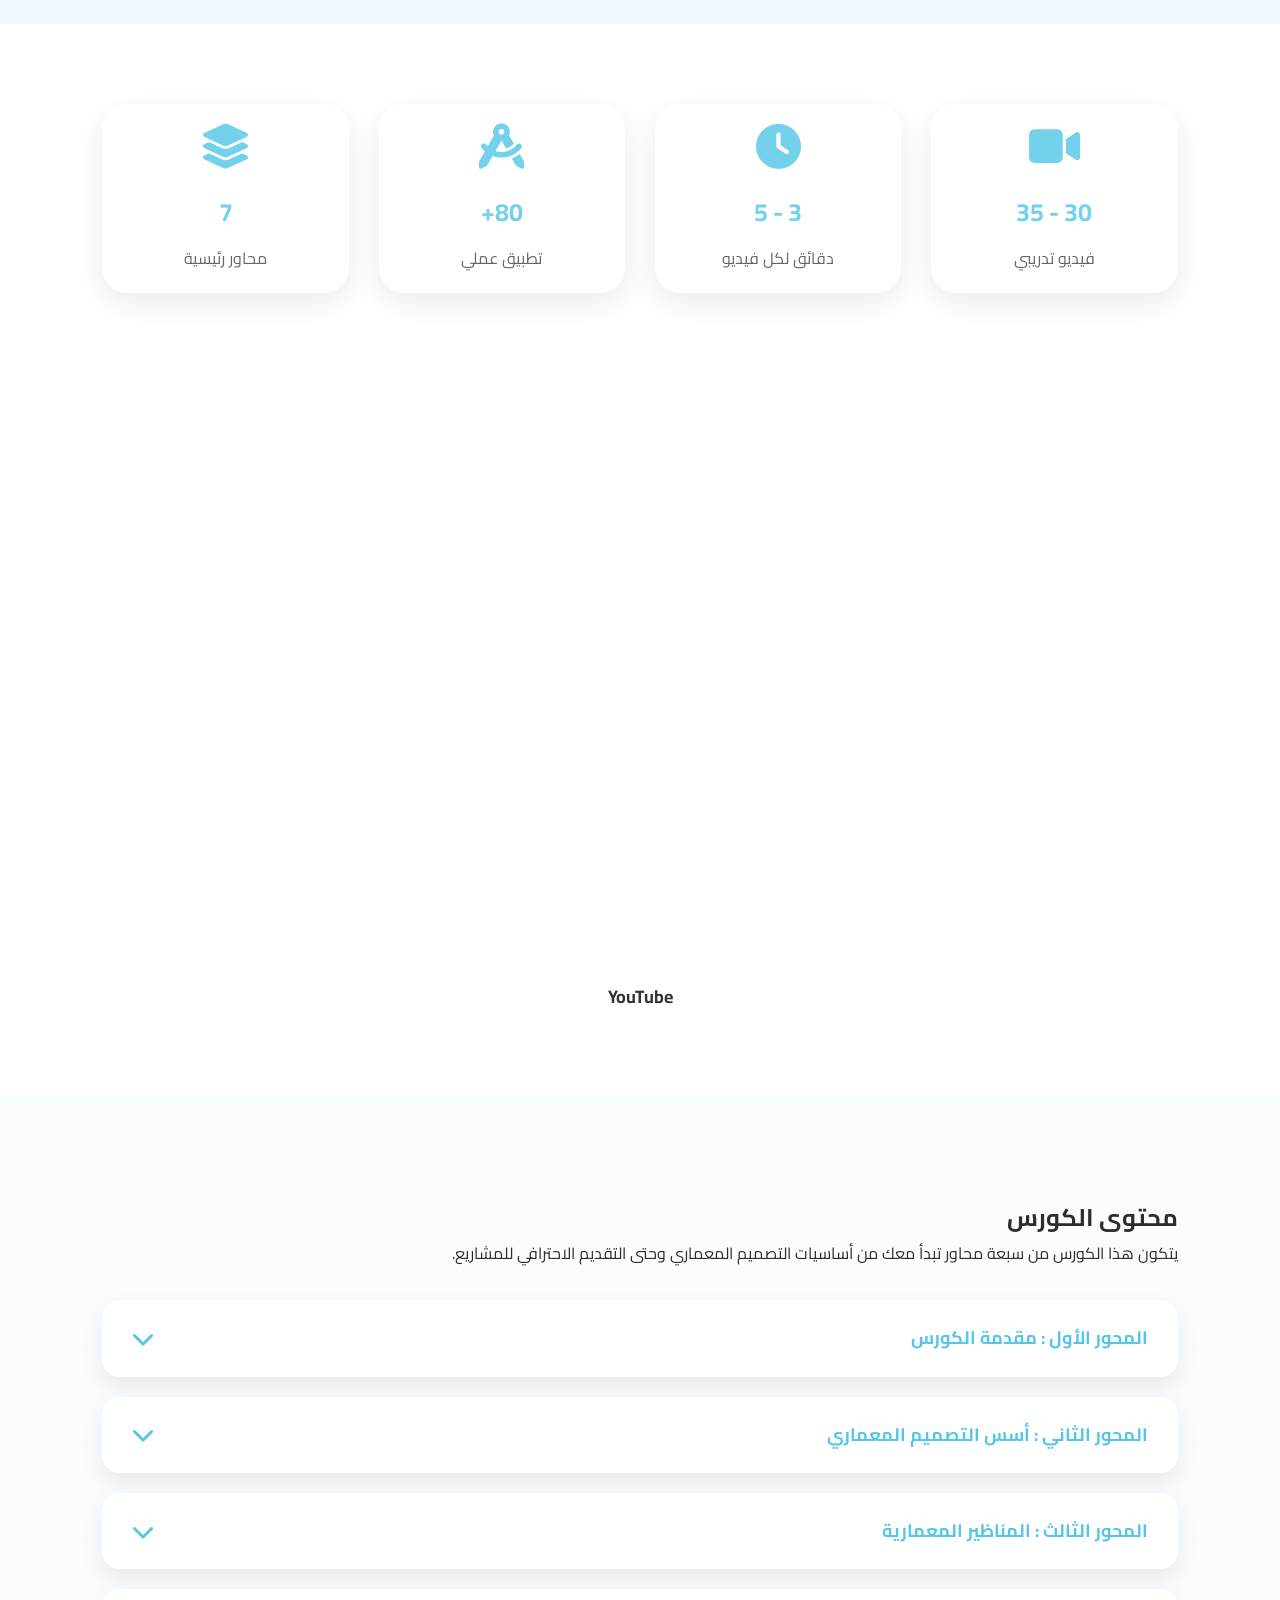
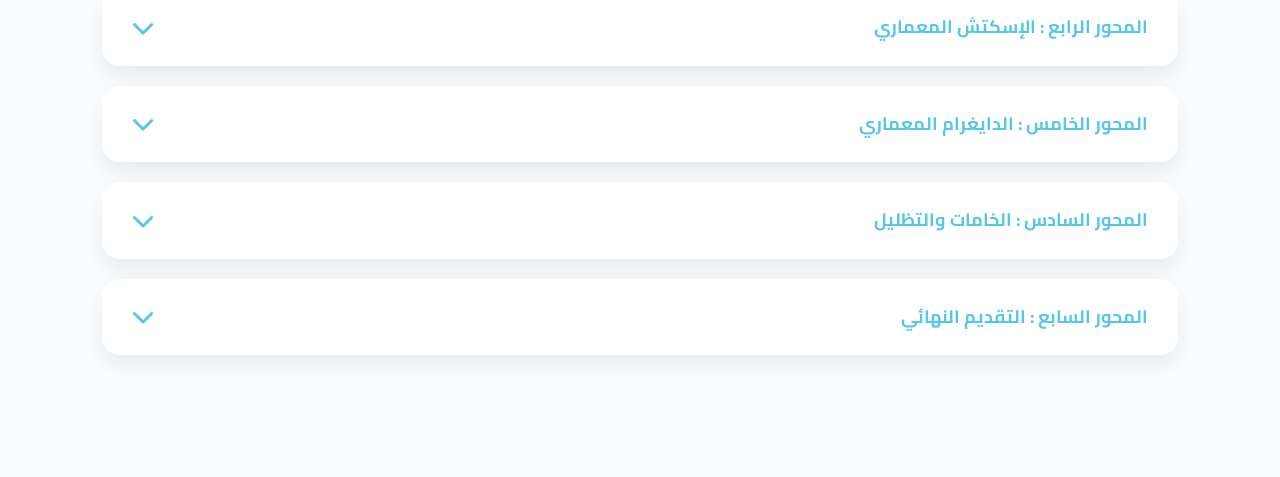
<file: course3.html>
<!doctype html>
<html lang="ar" dir="rtl">
  <head>
    <meta charset="UTF-8" />
    <meta name="viewport" content="width=device-width, initial-scale=1.0" />

    <title>تقنيات رسم المناظير المعمارية</title>

    <link rel="preconnect" href="https://fonts.googleapis.com" />

    <link rel="preconnect" href="https://fonts.gstatic.com" crossorigin />

    <link
      href="https://fonts.googleapis.com/css2?family=Cairo:wght@300;400;500;600;700;800&display=swap"
      rel="stylesheet"
    />

    <link rel="stylesheet" href="course3.css" />

    <link
      rel="stylesheet"
      href="https://cdnjs.cloudflare.com/ajax/libs/font-awesome/6.6.0/css/all.min.css"
    />
  </head>
  <body>
    <!-- ================= NAVBAR ================= -->
    <nav id="navbar">
      <div class="logo">
        <img src="images/logo.jpeg" alt="INSPIRE" />
      </div>

      <div class="p-logo">
        <p>تقنيات رسم المناظير المعمارية</p>
      </div>
      <div>
        <a href="index.html" class="back-button">
          <i class="fas fa-house"></i>
        </a>
      </div>
    </nav>

    <section class="hero-course">
      <div class="hero-text">
        <span class="course-tag">
          <i class="fas fa-drafting-compass"></i>
          كورس احترافي
        </span>

        <h1>كورس تقنيات رسم المناظير المعمارية</h1>

        <p>
          تعلم أساسيات التصميم المعماري ورسم المناظير بطريقة احترافية، بدايةً من
          المبادئ الأساسية وحتى إخراج اللوحات النهائية، مع تطبيقات عملية تساعدك
          على تطوير مهاراتك خطوة بخطوة.
        </p>

        <div class="course-buttons">
          <a href="#content" class="btn1"> محتوى الكورس </a>

          <a href="#" class="btn2"> اشترك الآن </a>
        </div>
      </div>

      <div class="hero-image">
        <img src="images/course3.jpg" alt="" />
      </div>
    </section>

    <section class="course-info">
      <div class="box">
        <i class="fas fa-video"></i>
        <h3>30 - 35</h3>
        <p>فيديو تدريبي</p>
      </div>

      <div class="box">
        <i class="fas fa-clock"></i>
        <h3>3 - 5</h3>
        <p>دقائق لكل فيديو</p>
      </div>

      <div class="box">
        <i class="fas fa-drafting-compass"></i>
        <h3>80+</h3>
        <p>تطبيق عملي</p>
      </div>

      <div class="box">
        <i class="fas fa-layer-group"></i>
        <h3>7</h3>
        <p>محاور رئيسية</p>
      </div>
    </section>

    <section class="course-video">
      <iframe
        id="video"
        src="https://www.youtube.com/embed/sjw3NZLMZFI?si=rFEmQ5b28k79dKcG"
        title="YouTube video player"
        frameborder="0"
        allow="
          accelerometer;
          autoplay;
          clipboard-write;
          encrypted-media;
          gyroscope;
          picture-in-picture;
          web-share;
        "
        referrerpolicy="strict-origin-when-cross-origin"
        allowfullscreen
      ></iframe>
      <span>YouTube</span>
    </section>

    <section id="content">
      <div class="section-title">
        <h2>محتوى الكورس</h2>

        <p>
          يتكون هذا الكورس من سبعة محاور تبدأ معك من أساسيات التصميم المعماري
          وحتى التقديم الاحترافي للمشاريع.
        </p>
      </div>

      <!-- المحور الأول -->
      <div class="accordion-item">
        <div class="accordion-header">
          <span>المحور الأول : مقدمة الكورس</span>

          <i class="fas fa-chevron-down"></i>
        </div>

        <div class="accordion-content">
          <p>
            التعرف على أهداف الكورس والأدوات المستخدمة وآلية التعلم، مع توضيح
            المهارات التي سيكتسبها الطالب بنهاية الدورة.
          </p>

          <ul>
            <li>التعريف بالكورس.</li>

            <li>الأدوات المطلوبة.</li>

            <li>طريقة الدراسة.</li>

            <li>نصائح للاستفادة القصوى.</li>
          </ul>
        </div>
      </div>

      <!-- المحور الثاني -->

      <div class="accordion-item">
        <div class="accordion-header">
          <span>المحور الثاني : أسس التصميم المعماري</span>

          <i class="fas fa-chevron-down"></i>
        </div>

        <div class="accordion-content">
          <p>
            التعرف على المبادئ الأساسية التي يعتمد عليها أي تصميم معماري لبناء
            أساس فكري قبل البدء بالرسم.
          </p>

          <ul>
            <li>التكوين.</li>

            <li>التوازن.</li>

            <li>النسبة والتناسب.</li>

            <li>العلاقة بين الكتلة والفراغ.</li>
          </ul>
        </div>
      </div>

      <!-- المحور الثالث -->

      <div class="accordion-item">
        <div class="accordion-header">
          <span>المحور الثالث : المناظير المعمارية</span>

          <i class="fas fa-chevron-down"></i>
        </div>

        <div class="accordion-content">
          <p>
            دراسة المنظور من الصفر بطريقة مبسطة حتى الوصول إلى رسم المناظير
            الداخلية والخارجية باحترافية.
          </p>

          <ul>
            <li>خط الأفق.</li>

            <li>نقطة تلاشي واحدة.</li>

            <li>نقطتا تلاشي.</li>

            <li>المناظير الداخلية.</li>

            <li>المناظير الخارجية.</li>
          </ul>
        </div>
      </div>

      <!-- المحور الرابع -->

      <div class="accordion-item">
        <div class="accordion-header">
          <span>المحور الرابع : الإسكتش المعماري</span>

          <i class="fas fa-chevron-down"></i>
        </div>

        <div class="accordion-content">
          <p>
            تعلم الرسم الحر السريع للتعبير عن الأفكار المعمارية واكتساب الثقة في
            استخدام الخطوط.
          </p>

          <ul>
            <li>الرسم الحر.</li>

            <li>أنواع الخطوط.</li>

            <li>التعبير عن الفكرة.</li>

            <li>التدريب العملي.</li>
          </ul>
        </div>
      </div>

      <!-- المحور الخامس -->

      <div class="accordion-item">
        <div class="accordion-header">
          <span>المحور الخامس : الدايغرام المعماري</span>

          <i class="fas fa-chevron-down"></i>
        </div>

        <div class="accordion-content">
          <p>
            فهم كيفية تبسيط الفكرة المعمارية وتمثيلها بصرياً باستخدام
            الدايغرامات المختلفة.
          </p>

          <ul>
            <li>الدايغرام الوظيفي.</li>

            <li>حركة المستخدم.</li>

            <li>تطور الفكرة التصميمية.</li>

            <li>تحليل العلاقات.</li>
          </ul>
        </div>
      </div>

      <!-- المحور السادس -->

      <div class="accordion-item">
        <div class="accordion-header">
          <span>المحور السادس : الخامات والتظليل</span>

          <i class="fas fa-chevron-down"></i>
        </div>

        <div class="accordion-content">
          <p>
            التعرف على الضوء والظل وتمثيل الخامات المختلفة لإضفاء الواقعية على
            الرسومات.
          </p>

          <ul>
            <li>الضوء والظل.</li>

            <li>الخشب.</li>

            <li>الحجر.</li>

            <li>الزجاج.</li>

            <li>الخرسانة.</li>
          </ul>
        </div>
      </div>

      <!-- المحور السابع -->

      <div class="accordion-item">
        <div class="accordion-header">
          <span>المحور السابع : التقديم النهائي</span>

          <i class="fas fa-chevron-down"></i>
        </div>

        <div class="accordion-content">
          <p>
            تعلم أسس إخراج اللوحات المعمارية بصورة احترافية ابتداءً من ترتيب
            العناصر وحتى اختيار الألوان والخطوط المناسبة.
          </p>

          <ul>
            <li>تنسيق اللوحات.</li>

            <li>اختيار الألوان.</li>

            <li>تنسيق النصوص.</li>

            <li>إخراج المشروع النهائي.</li>
          </ul>
        </div>
      </div>
    </section>
    <script src="course3.js"></script>
  </body>
</html>
</file>
<file: style.css>
/* ===========================
   GENERAL
=========================== */
html,
body {
  overflow-x: hidden;
  width: 100%;
}

* {
  margin: 0;
  padding: 0;
  box-sizing: border-box;
  font-family: "Cairo", sans-serif;
  scroll-behavior: smooth;
}

body {
  background: #ffffff;
  color: #2d2d2d;
  overflow-x: hidden;
  line-height: 1.8;
}

img {
  max-width: 100%;
  display: block;
}

a {
  text-decoration: none;
}

ul {
  list-style: none;
}

section {
  padding: 100px 8%;
}

/* ===========================
   NAVBAR
=========================== */

nav {
  position: fixed;
  top: 0;
  right: 0;
  left: 0;
  display: flex;
  justify-content: space-between;
  align-items: center;
  height: 90px;
  padding: 0 8%;
  background: #fff;
  z-index: 9999;
  box-shadow: 0 5px 20px rgba(0, 0, 0, 0.05);
  transition: 0.4s;
  box-sizing: border-box;
}

nav.scrolled {
  height: 80px;
  box-shadow: 0 8px 25px rgba(0, 0, 0, 0.12);
}

.logo img {
  height: 85px;
  transition: 0.4s;
}

nav.scrolled .logo img {
  height: 80px;
}

.navigation-links {
  display: flex;
  gap: 45px;
  align-items: center;
}

.navigation-links a {
  color: #2d2d2d;
  font-size: 18px;
  font-weight: 600;
  transition: 0.3s;
  position: relative;
}

.navigation-links a::after {
  content: "";
  position: absolute;
  bottom: -10px;
  right: 0;
  width: 0;
  height: 3px;
  background: #8fd8ee;
  transition: 0.3s;
}

.navigation-links a:hover {
  color: #7bcfe7;
}

.navigation-links a:hover::after {
  width: 100%;
}

.navigation-links a.active {
  color: #67cbe8;
}

.navigation-links a.active::after {
  width: 100%;
}

.menu-button {
  display: none;
  font-size: 28px;
  color: #54c8ea;
  cursor: pointer;
}

/* ===========================
   HERO
=========================== */

#home {
  width: 100%;
  min-height: 100vh;
  display: flex;
  justify-content: space-between;
  align-items: center;
  gap: 80px;
  background: linear-gradient(to bottom, #ffffff, #f5fcff);
}

#home .hero-text {
  max-width: 40%;
}

.hero-text {
  flex: 1;
}

.hero-text h1 {
  font-size: 65px;
  line-height: 1.3;
  margin-bottom: 25px;
  color: #222;
}

.hero-text span {
  color: #69cdea;
}

.hero-text p {
  font-size: 21px;
  color: #666;
  margin-bottom: 35px;
}

.hero-button {
  display: inline-flex;
  align-items: center;
  gap: 15px;
  background: #76d2eb;
  color: white;
  padding: 18px 40px;
  border-radius: 50px;
  font-size: 18px;
  font-weight: 700;
  transition: 0.4s;
}

.hero-button:hover {
  transform: translateY(-5px);
  box-shadow: 0 15px 30px rgba(118, 210, 235, 0.35);
}

.hero-image {
  flex: 1;
}

.hero-image img {
  width: 100%;
  border-radius: 30px;
  box-shadow: 0 20px 50px rgba(0, 0, 0, 0.12);
}

/* ===========================
   TITLES
=========================== */

.section-title {
  text-align: center;

  margin-bottom: 70px;
}

.section-title h2 {
  font-size: 48px;

  margin-bottom: 15px;
}

.section-title p {
  color: #777;

  font-size: 20px;
}

/* ===========================
   COURSES
=========================== */

#courses {
  background: white;
}

.course-container {
  display: grid;

  grid-template-columns: repeat(auto-fit, minmax(270px, 1fr));

  gap: 35px;
}

.course-card {
  background: white;

  border-radius: 22px;

  overflow: hidden;

  box-shadow: 0 10px 30px rgba(0, 0, 0, 0.08);

  transition: 0.4s;
}

.course-card:hover {
  transform: translateY(-15px);
}

.course-card img {
  height: 230px;

  width: 100%;

  object-fit: cover;
}

.course-card h3 {
  padding: 25px 25px 10px;

  font-size: 25px;
}

.course-card p {
  padding: 0 25px;

  color: #666;
}

.course-card a {
  display: inline-block;

  margin: 25px;

  color: #62cbe8;

  font-weight: bold;
}

/* ===========================
   ABOUT
=========================== */

#about {
  background: #f9fdff;
}

.cl1 {
  display: flex;
  align-items: center;
  justify-content: space-between;
  gap: 80px;
}

.about-image {
  flex: 1;
}

.about-image img {
  border-radius: 25px;
  box-shadow: 0 20px 40px rgba(0, 0, 0, 0.1);
}

.about-text {
  flex: 1;
}

.about-text h2 {
  font-size: 48px;
  margin-bottom: 20px;
}

.about-text p {
  color: #666;
  font-size: 19px;
}

/*==============================
    STATISTICS
==============================*/

.statistics {
  display: flex;
  justify-content: space-between;
  margin-top: 50px;
  gap: 25px;
  flex-wrap: wrap;
}

.statistics div {
  flex: 1;
  min-width: 150px;
  background: #ffffff;
  padding: 25px;
  text-align: center;
  border-radius: 20px;
  box-shadow: 0 10px 25px rgba(0, 0, 0, 0.08);
  transition: 0.4s;
}

.statistics div:hover {
  transform: translateY(-10px);
}

.statistics h3 {
  color: #67cbe8;
  font-size: 38px;
  margin-bottom: 10px;
}

.statistics span {
  color: #666;
  font-size: 18px;
}

.owner {
  margin-top: 5rem;
  display: flex;
  flex-direction: column;
  gap: 80px;
}

.person1,
.person2 {
  display: flex;
  align-items: center;
  justify-content: space-between;
  gap: 80px;
}

.paragraph1,
.paragraph2 {
  width: 80%;
}

.image1 img,
.image2 img {
  border-radius: 25px;
  box-shadow: 0 20px 40px rgba(0, 0, 0, 0.1);
  width: 50%;
}

/*==============================
    CONTACT
==============================*/

#contact {
  background: linear-gradient(to bottom, #ffffff, #eefaff);
  text-align: center;
}

#contact h2 {
  font-size: 50px;
  margin-bottom: 15px;
}

#contact p {
  color: #666;
  font-size: 20px;
  margin-bottom: 50px;
}

.phone-container {
  display: flex;
  flex-direction: column;
  gap: 30px;
}

.phone-card {
  background: white;
  padding: 35px;
  border-radius: 25px;
  box-shadow: 0 12px 30px rgba(0, 0, 0, 0.08);
  transition: 0.4s;
}

.phone-card:hover {
  transform: translateY(-10px);
}

.phone-card i {
  font-size: 45px;
  color: #67cbe8;
  margin-bottom: 20px;
}

.phone-card span {
  display: block;
  font-size: 22px;
  color: #333;
  font-weight: 700;
}

#phone-card-youtube {
  display: flex;
  flex-direction: column;
}

#video {
  width: 100%;
  height: 500px;
  border-radius: 10px;
  margin-bottom: 20px;
}

/*==============================
    FOOTER
==============================*/

footer {
  background: #67cbe8;
  color: white;
  text-align: center;
  padding: 30px;
  font-size: 18px;
}

/*==============================
    SCROLLBAR
==============================*/

::-webkit-scrollbar {
  width: 5px;
}

::-webkit-scrollbar-track {
  background: #eef9fd;
}

::-webkit-scrollbar-thumb {
  background: #67cbe8;
  border-radius: 20px;
}

::-webkit-scrollbar-thumb:hover {
  background: #42b9df;
}

/*==============================
    ANIMATION
==============================*/

.course-card,
.phone-card,
.statistics div {
  transition: 0.4s ease;
}

.hero-image img {
  animation: floatImage 5s ease-in-out infinite;
}

@keyframes floatImage {
  0% {
    transform: translateY(0);
  }

  50% {
    transform: translateY(-18px);
  }

  100% {
    transform: translateY(0);
  }
}

/*==============================
    RESPONSIVE
==============================*/

@media (max-width: 1385px) {
  #home {
    flex-direction: column-reverse;
    text-align: center;
    padding-top: 180px;
    gap: 0px;
  }

  .about-text {
    text-align: center;
  }

  #about {
    flex-direction: column;
  }

  .statistics {
    justify-content: center;
  }

  .hero-text {
    min-width: 100%;
  }

  .menu-button {
    display: block;
  }

  .navigation-links {
    position: absolute;
    top: 100%;
    right: 0;
    width: 100%;
    background: #fff;
    display: flex;
    flex-direction: column;
    align-items: center;
    padding: 0;
    max-height: 0;
    overflow: hidden;
    opacity: 0;
    transform: translateY(-20px);
    transition:
      max-height 0.45s ease,
      opacity 0.35s ease,
      transform 0.35s ease,
      padding 0.35s ease;

    box-shadow: 0 15px 30px rgba(0, 0, 0, 0.08);
  }

  .navigation-links.active {
    max-height: 500px;

    padding: 25px 0;

    opacity: 1;

    transform: translateY(0);
  }

  .navigation-links li {
    margin: 18px 0;
  }

  .hero-text h1 {
    font-size: 45px;
  }

  .hero-text p {
    font-size: 18px;
  }

  .section-title h2 {
    font-size: 38px;
  }

  .about-text h2 {
    font-size: 38px;
  }

  .cl1 {
    display: flex;
    flex-direction: column;
  }

  .person1,
  .person2 {
    display: flex;
    flex-direction: column;
  }

  .image1 img,
  .image2 img {
    width: 100%;
  }

  .paragraph1 p,
  .paragraph2 p {
    text-align: center;
  }

  #contact h2 {
    font-size: 38px;
  }

  .logo img {
    height: 80px;
  }

  section {
    padding: 80px 6%;
  }

  .hero-text h1 {
    font-size: 35px;
  }

  .hero-button {
    width: 100%;
    justify-content: center;
  }

  .course-card img {
    height: 200px;
  }

  .phone-card span {
    font-size: 18px;
  }

  .statistics {
    flex-direction: column;
  }

  .statistics div {
    width: 100%;
  }

  #video {
    width: 100%;
  }
}
</file>
<file: course1.css>
/* ===========================
   GENERAL
=========================== */
html,
body {
  width: 100%;
}

* {
  margin: 0;
  padding: 0;
  box-sizing: border-box;
  font-family: "Cairo", sans-serif;
  scroll-behavior: smooth;
}

body {
  background: #ffffff;
  color: #2d2d2d;
  overflow-x: hidden;
  line-height: 1.8;
}

img {
  max-width: 100%;
  display: block;
}

a {
  text-decoration: none;
}

/* ===========================
   NAVBAR
=========================== */

nav {
  position: fixed;
  top: 0;
  right: 0;
  left: 0;
  display: flex;
  justify-content: space-between;
  align-items: center;
  height: 90px;
  padding: 0 8%;
  background: #fff;
  z-index: 9999;
  box-shadow: 0 5px 20px #62cbe8;
  transition: 0.4s;
  box-sizing: border-box;
}

nav.scrolled {
  height: 80px;
  box-shadow: 0 8px 25px rgba(0, 0, 0, 0.12);
}

.logo img {
  height: 85px;
  transition: 0.4s;
}

nav.scrolled .logo img {
  height: 80px;
}

.back-button {
  display: flex;
  align-items: center;
  gap: 10px;
  color: #67cbe8;
  font-size: 18px;
  font-weight: 700;
  transition: 0.3s;
}

.back-button i {
  font-size: 22px;
}

.back-button:hover {
  color: #42b9df;
  transform: translateX(5px);
}

.p-logo p {
  text-align: left;
  font-size: 25px;
  font-weight: 600;
  color: #73b5c3;
}

.hero-course {
  margin-top: 120px;
  display: flex;
  justify-content: space-between;
  align-items: center;
  gap: 80px;
  padding: 80px 8%;
  background: linear-gradient(to bottom, #ffffff, #eefaff);
}

.hero-text {
  flex: 1;
}

.hero-text h1 {
  font-size: 55px;
  margin: 25px 0;
  color: #2d2d2d;
}

.hero-text p {
  font-size: 21px;
  color: #666;
  line-height: 2;
}

.hero-image {
  flex: 1;
}

.hero-image img {
  width: 100%;
  border-radius: 30px;
  box-shadow: 0 20px 40px rgba(0, 0, 0, 0.12);
}

.course-tag {
  background: #73d1eb;
  padding: 10px 25px;
  border-radius: 40px;
  color: white;
  font-weight: bold;
  display: inline-flex;
  gap: 10px;
  align-items: center;
}

.course-buttons {
  margin-top: 35px;
  display: flex;
  gap: 20px;
}

.btn1,
.btn2 {
  padding: 15px 35px;
  border-radius: 40px;
  font-size: 18px;
  font-weight: bold;
  transition: 0.3s;
}

.btn1 {
  background: #73d1eb;
  color: white;
}

.btn2 {
  border: 2px solid #73d1eb;
  color: #73d1eb;
}

.btn1:hover,
.btn2:hover {
  transform: translateY(-5px);
}

.course-info {
  display: grid;
  grid-template-columns: repeat(auto-fit, minmax(220px, 1fr));
  gap: 30px;
  padding: 80px 8%;
}

.box {
  background: white;
  padding: 40px;
  text-align: center;
  border-radius: 25px;
  box-shadow: 0 10px 30px rgba(0, 0, 0, 0.08);
  transition: 0.4s;
}

.box:hover {
  transform: translateY(-10px);
}

.box i {
  font-size: 45px;
  color: #73d1eb;
  margin-bottom: 20px;
}

.box h3 {
  font-size: 40px;
  color: #73d1eb;
}

.box p {
  margin-top: 10px;
  color: #666;
}

.section-title {
  margin-bottom: 2rem;
}

#content {
  padding: 100px 8%;
  background: #f9fdff;
}

.accordion-item {
  background: white;
  margin-bottom: 20px;
  border-radius: 18px;
  overflow: hidden;
  box-shadow: 0 10px 25px rgba(0, 0, 0, 0.08);
}

.accordion-header {
  padding: 22px 30px;
  cursor: pointer;
  display: flex;
  justify-content: space-between;
  align-items: center;
  font-size: 23px;
  font-weight: 700;
  color: #56c6e7;
  transition: 0.3s;
}

.accordion-header:hover {
  background: #eefaff;
}

.accordion-header i {
  transition: 0.4s;
}

.accordion-item.active .accordion-header i {
  transform: rotate(180deg);
}

.accordion-content {
  max-height: 0;
  overflow: hidden;
  transition: max-height 0.5s ease;
  padding: 0 30px;
}

.accordion-content p {
  margin-top: 25px;
  color: #666;
  line-height: 2;
  font-size: 18px;
}

.accordion-content ul {
  padding: 20px;
}

.accordion-content li {
  margin-bottom: 15px;
  font-size: 18px;
  color: #444;
}

.hero-image img {
  animation: floatImage 5s ease-in-out infinite;
}

@keyframes floatImage {
  0% {
    transform: translateY(0);
  }

  50% {
    transform: translateY(-18px);
  }

  100% {
    transform: translateY(0);
  }
}

.hero-course,
.hero-text,
.hero-image,
.box,
.accordion-item {
  transition: all 0.8s ease;
}

.box:hover {
  transform: translateY(-12px);
}

.accordion-item {
  transition: 0.4s;
}

.accordion-item:hover {
  box-shadow: 0 15px 35px rgba(103, 203, 232, 0.2);
}

.course-video {
  width: 100%;
  padding: 80px 8%;
}

#video {
  width: 100%;
  height: 500px;
  border-radius: 20px;
  margin-bottom: 20px;
}

.course-video span {
  font-size: 22px;
  color: #333;
  font-weight: 700;
  display: block;
  text-align: center;
}

/*==============================
    SCROLLBAR
==============================*/

::-webkit-scrollbar {
  width: 5px;
}

::-webkit-scrollbar-track {
  background: #eef9fd;
}

::-webkit-scrollbar-thumb {
  background: #67cbe8;
  border-radius: 20px;
}

::-webkit-scrollbar-thumb:hover {
  background: #42b9df;
}

@media (max-width: 1385px) {
  #content {
    padding: 8%;
  }

  .p-logo p {
    display: none;
  }

  .hero-course {
    flex-direction: column-reverse;
    text-align: center;
    padding: 8%;
  }

  .hero-image {
    width: 100%;
  }

  .hero-image img {
    width: 100%;
  }

  .hero-text h1 {
    font-size: 30px;
  }

  .course-buttons {
    display: flex;
    flex-direction: column;
  }

  .box {
    padding: 20px;
  }

  .box h3 {
    font-size: 25px;
  }

  .accordion-header {
    gap: 20px;
  }

  .accordion-header span {
    font-size: 18px;
  }

  .course-video span {
    font-size: 18px;
  }
}
</file>
<file: course2.css>
/* ===========================
   GENERAL
=========================== */
html,
body {
  width: 100%;
}

* {
  margin: 0;
  padding: 0;
  box-sizing: border-box;
  font-family: "Cairo", sans-serif;
  scroll-behavior: smooth;
}

body {
  background: #ffffff;
  color: #2d2d2d;
  overflow-x: hidden;
  line-height: 1.8;
}

img {
  max-width: 100%;
  display: block;
}

a {
  text-decoration: none;
}

/* ===========================
   NAVBAR
=========================== */

nav {
  position: fixed;
  top: 0;
  right: 0;
  left: 0;
  display: flex;
  justify-content: space-between;
  align-items: center;
  height: 90px;
  padding: 0 8%;
  background: #fff;
  z-index: 9999;
  box-shadow: 0 5px 20px #62cbe8;
  transition: 0.4s;
  box-sizing: border-box;
}

nav.scrolled {
  height: 80px;
  box-shadow: 0 8px 25px rgba(0, 0, 0, 0.12);
}

.logo img {
  height: 85px;
  transition: 0.4s;
}

nav.scrolled .logo img {
  height: 80px;
}

.back-button {
  display: flex;
  align-items: center;
  gap: 10px;
  color: #67cbe8;
  font-size: 18px;
  font-weight: 700;
  transition: 0.3s;
}

.back-button i {
  font-size: 22px;
}

.back-button:hover {
  color: #42b9df;
  transform: translateX(5px);
}

.p-logo p {
  text-align: left;
  font-size: 25px;
  font-weight: 600;
  color: #73b5c3;
}

.hero-course {
  margin-top: 120px;
  display: flex;
  justify-content: space-between;
  align-items: center;
  gap: 80px;
  padding: 80px 8%;
  background: linear-gradient(to bottom, #ffffff, #eefaff);
}

.hero-text {
  flex: 1;
}

.hero-text h1 {
  font-size: 55px;
  margin: 25px 0;
  color: #2d2d2d;
}

.hero-text p {
  font-size: 21px;
  color: #666;
  line-height: 2;
}

.hero-image {
  flex: 1;
}

.hero-image img {
  width: 100%;
  border-radius: 30px;
  box-shadow: 0 20px 40px rgba(0, 0, 0, 0.12);
}

.course-tag {
  background: #73d1eb;
  padding: 10px 25px;
  border-radius: 40px;
  color: white;
  font-weight: bold;
  display: inline-flex;
  gap: 10px;
  align-items: center;
}

.course-buttons {
  margin-top: 35px;
  display: flex;
  gap: 20px;
}

.btn1,
.btn2 {
  padding: 15px 35px;
  border-radius: 40px;
  font-size: 18px;
  font-weight: bold;
  transition: 0.3s;
}

.btn1 {
  background: #73d1eb;
  color: white;
}

.btn2 {
  border: 2px solid #73d1eb;
  color: #73d1eb;
}

.btn1:hover,
.btn2:hover {
  transform: translateY(-5px);
}

.course-info {
  display: grid;
  grid-template-columns: repeat(auto-fit, minmax(220px, 1fr));
  gap: 30px;
  padding: 80px 8%;
}

.box {
  background: white;
  padding: 40px;
  text-align: center;
  border-radius: 25px;
  box-shadow: 0 10px 30px rgba(0, 0, 0, 0.08);
  transition: 0.4s;
}

.box:hover {
  transform: translateY(-10px);
}

.box i {
  font-size: 45px;
  color: #73d1eb;
  margin-bottom: 20px;
}

.box h3 {
  font-size: 40px;
  color: #73d1eb;
}

.box p {
  margin-top: 10px;
  color: #666;
}

.section-title {
  margin-bottom: 2rem;
}

#content {
  padding: 100px 8%;
  background: #f9fdff;
}

.accordion-item {
  background: white;
  margin-bottom: 20px;
  border-radius: 18px;
  overflow: hidden;
  box-shadow: 0 10px 25px rgba(0, 0, 0, 0.08);
}

.accordion-header {
  padding: 22px 30px;
  cursor: pointer;
  display: flex;
  justify-content: space-between;
  align-items: center;
  font-size: 23px;
  font-weight: 700;
  color: #56c6e7;
  transition: 0.3s;
}

.accordion-header:hover {
  background: #eefaff;
}

.accordion-header i {
  transition: 0.4s;
}

.accordion-item.active .accordion-header i {
  transform: rotate(180deg);
}

.accordion-content {
  max-height: 0;
  overflow: hidden;
  transition: max-height 0.5s ease;
  padding: 0 30px;
}

.accordion-content p {
  margin-top: 25px;
  color: #666;
  line-height: 2;
  font-size: 18px;
}

.accordion-content ul {
  padding: 20px;
}

.accordion-content li {
  margin-bottom: 15px;
  font-size: 18px;
  color: #444;
}

.hero-image img {
  animation: floatImage 5s ease-in-out infinite;
}

@keyframes floatImage {
  0% {
    transform: translateY(0);
  }

  50% {
    transform: translateY(-18px);
  }

  100% {
    transform: translateY(0);
  }
}

.hero-course,
.hero-text,
.hero-image,
.box,
.accordion-item {
  transition: all 0.8s ease;
}

.box:hover {
  transform: translateY(-12px);
}

.accordion-item {
  transition: 0.4s;
}

.accordion-item:hover {
  box-shadow: 0 15px 35px rgba(103, 203, 232, 0.2);
}

.course-video {
  width: 100%;
  padding: 80px 8%;
}

#video {
  width: 100%;
  height: 500px;
  border-radius: 20px;
  margin-bottom: 20px;
}

.course-video span {
  font-size: 22px;
  color: #333;
  font-weight: 700;
  display: block;
  text-align: center;
}

/*==============================
    SCROLLBAR
==============================*/

::-webkit-scrollbar {
  width: 5px;
}

::-webkit-scrollbar-track {
  background: #eef9fd;
}

::-webkit-scrollbar-thumb {
  background: #67cbe8;
  border-radius: 20px;
}

::-webkit-scrollbar-thumb:hover {
  background: #42b9df;
}

@media (max-width: 1385px) {
  #content {
    padding: 8%;
  }

  .p-logo p {
    display: none;
  }

  .hero-course {
    flex-direction: column-reverse;
    text-align: center;
    padding: 8%;
  }

  .hero-image {
    width: 100%;
  }

  .hero-image img {
    width: 100%;
  }

  .hero-text h1 {
    font-size: 30px;
  }

  .course-buttons {
    display: flex;
    flex-direction: column;
  }

  .box {
    padding: 20px;
  }

  .box h3 {
    font-size: 25px;
  }

  .accordion-header {
    gap: 20px;
  }

  .accordion-header span {
    font-size: 18px;
  }

  .course-video span {
    font-size: 18px;
  }
}
</file>
<file: course3.css>
/* ===========================
   GENERAL
=========================== */
html,
body {
  width: 100%;
}

* {
  margin: 0;
  padding: 0;
  box-sizing: border-box;
  font-family: "Cairo", sans-serif;
  scroll-behavior: smooth;
}

body {
  background: #ffffff;
  color: #2d2d2d;
  overflow-x: hidden;
  line-height: 1.8;
}

img {
  max-width: 100%;
  display: block;
}

a {
  text-decoration: none;
}

/* ===========================
   NAVBAR
=========================== */

nav {
  position: fixed;
  top: 0;
  right: 0;
  left: 0;
  display: flex;
  justify-content: space-between;
  align-items: center;
  height: 90px;
  padding: 0 8%;
  background: #fff;
  z-index: 9999;
  box-shadow: 0 5px 20px #62cbe8;
  transition: 0.4s;
  box-sizing: border-box;
}

nav.scrolled {
  height: 80px;
  box-shadow: 0 8px 25px rgba(0, 0, 0, 0.12);
}

.logo img {
  height: 85px;
  transition: 0.4s;
}

nav.scrolled .logo img {
  height: 80px;
}

.back-button {
  display: flex;
  align-items: center;
  gap: 10px;
  color: #67cbe8;
  font-size: 18px;
  font-weight: 700;
  transition: 0.3s;
}

.back-button i {
  font-size: 22px;
}

.back-button:hover {
  color: #42b9df;
  transform: translateX(5px);
}

.p-logo p {
  text-align: left;
  font-size: 25px;
  font-weight: 600;
  color: #73b5c3;
}

.hero-course {
  margin-top: 120px;
  display: flex;
  justify-content: space-between;
  align-items: center;
  gap: 80px;
  padding: 80px 8%;
  background: linear-gradient(to bottom, #ffffff, #eefaff);
}

.hero-text {
  flex: 1;
}

.hero-text h1 {
  font-size: 55px;
  margin: 25px 0;
  color: #2d2d2d;
}

.hero-text p {
  font-size: 21px;
  color: #666;
  line-height: 2;
}

.hero-image {
  flex: 1;
}

.hero-image img {
  width: 100%;
  border-radius: 30px;
  box-shadow: 0 20px 40px rgba(0, 0, 0, 0.12);
}

.course-tag {
  background: #73d1eb;
  padding: 10px 25px;
  border-radius: 40px;
  color: white;
  font-weight: bold;
  display: inline-flex;
  gap: 10px;
  align-items: center;
}

.course-buttons {
  margin-top: 35px;
  display: flex;
  gap: 20px;
}

.btn1,
.btn2 {
  padding: 15px 35px;
  border-radius: 40px;
  font-size: 18px;
  font-weight: bold;
  transition: 0.3s;
}

.btn1 {
  background: #73d1eb;
  color: white;
}

.btn2 {
  border: 2px solid #73d1eb;
  color: #73d1eb;
}

.btn1:hover,
.btn2:hover {
  transform: translateY(-5px);
}

.course-info {
  display: grid;
  grid-template-columns: repeat(auto-fit, minmax(220px, 1fr));
  gap: 30px;
  padding: 80px 8%;
}

.box {
  background: white;
  padding: 40px;
  text-align: center;
  border-radius: 25px;
  box-shadow: 0 10px 30px rgba(0, 0, 0, 0.08);
  transition: 0.4s;
}

.box:hover {
  transform: translateY(-10px);
}

.box i {
  font-size: 45px;
  color: #73d1eb;
  margin-bottom: 20px;
}

.box h3 {
  font-size: 40px;
  color: #73d1eb;
}

.box p {
  margin-top: 10px;
  color: #666;
}

.section-title {
  margin-bottom: 2rem;
}

#content {
  padding: 100px 8%;
  background: #f9fdff;
}

.accordion-item {
  background: white;
  margin-bottom: 20px;
  border-radius: 18px;
  overflow: hidden;
  box-shadow: 0 10px 25px rgba(0, 0, 0, 0.08);
}

.accordion-header {
  padding: 22px 30px;
  cursor: pointer;
  display: flex;
  justify-content: space-between;
  align-items: center;
  font-size: 23px;
  font-weight: 700;
  color: #56c6e7;
  transition: 0.3s;
}

.accordion-header:hover {
  background: #eefaff;
}

.accordion-header i {
  transition: 0.4s;
}

.accordion-item.active .accordion-header i {
  transform: rotate(180deg);
}

.accordion-content {
  max-height: 0;
  overflow: hidden;
  transition: max-height 0.5s ease;
  padding: 0 30px;
}

.accordion-content p {
  margin-top: 25px;
  color: #666;
  line-height: 2;
  font-size: 18px;
}

.accordion-content ul {
  padding: 20px;
}

.accordion-content li {
  margin-bottom: 15px;
  font-size: 18px;
  color: #444;
}

.hero-image img {
  animation: floatImage 5s ease-in-out infinite;
}

@keyframes floatImage {
  0% {
    transform: translateY(0);
  }

  50% {
    transform: translateY(-18px);
  }

  100% {
    transform: translateY(0);
  }
}

.hero-course,
.hero-text,
.hero-image,
.box,
.accordion-item {
  transition: all 0.8s ease;
}

.box:hover {
  transform: translateY(-12px);
}

.accordion-item {
  transition: 0.4s;
}

.accordion-item:hover {
  box-shadow: 0 15px 35px rgba(103, 203, 232, 0.2);
}

.course-video {
  width: 100%;
  padding: 80px 8%;
}

#video {
  width: 100%;
  height: 500px;
  border-radius: 20px;
  margin-bottom: 20px;
}

.course-video span {
  font-size: 22px;
  color: #333;
  font-weight: 700;
  display: block;
  text-align: center;
}

/*==============================
    SCROLLBAR
==============================*/

::-webkit-scrollbar {
  width: 5px;
}

::-webkit-scrollbar-track {
  background: #eef9fd;
}

::-webkit-scrollbar-thumb {
  background: #67cbe8;
  border-radius: 20px;
}

::-webkit-scrollbar-thumb:hover {
  background: #42b9df;
}

@media (max-width: 1385px) {
  #content {
    padding: 8%;
  }

  .p-logo p {
    display: none;
  }

  .hero-course {
    flex-direction: column-reverse;
    text-align: center;
    padding: 8%;
  }

  .hero-image {
    width: 100%;
  }

  .hero-image img {
    width: 100%;
  }

  .hero-text h1 {
    font-size: 30px;
  }

  .course-buttons {
    display: flex;
    flex-direction: column;
  }

  .box {
    padding: 20px;
  }

  .box h3 {
    font-size: 25px;
  }

  .accordion-header {
    gap: 20px;
  }

  .accordion-header span {
    font-size: 18px;
  }

  .course-video span {
    font-size: 18px;
  }
}
</file>
